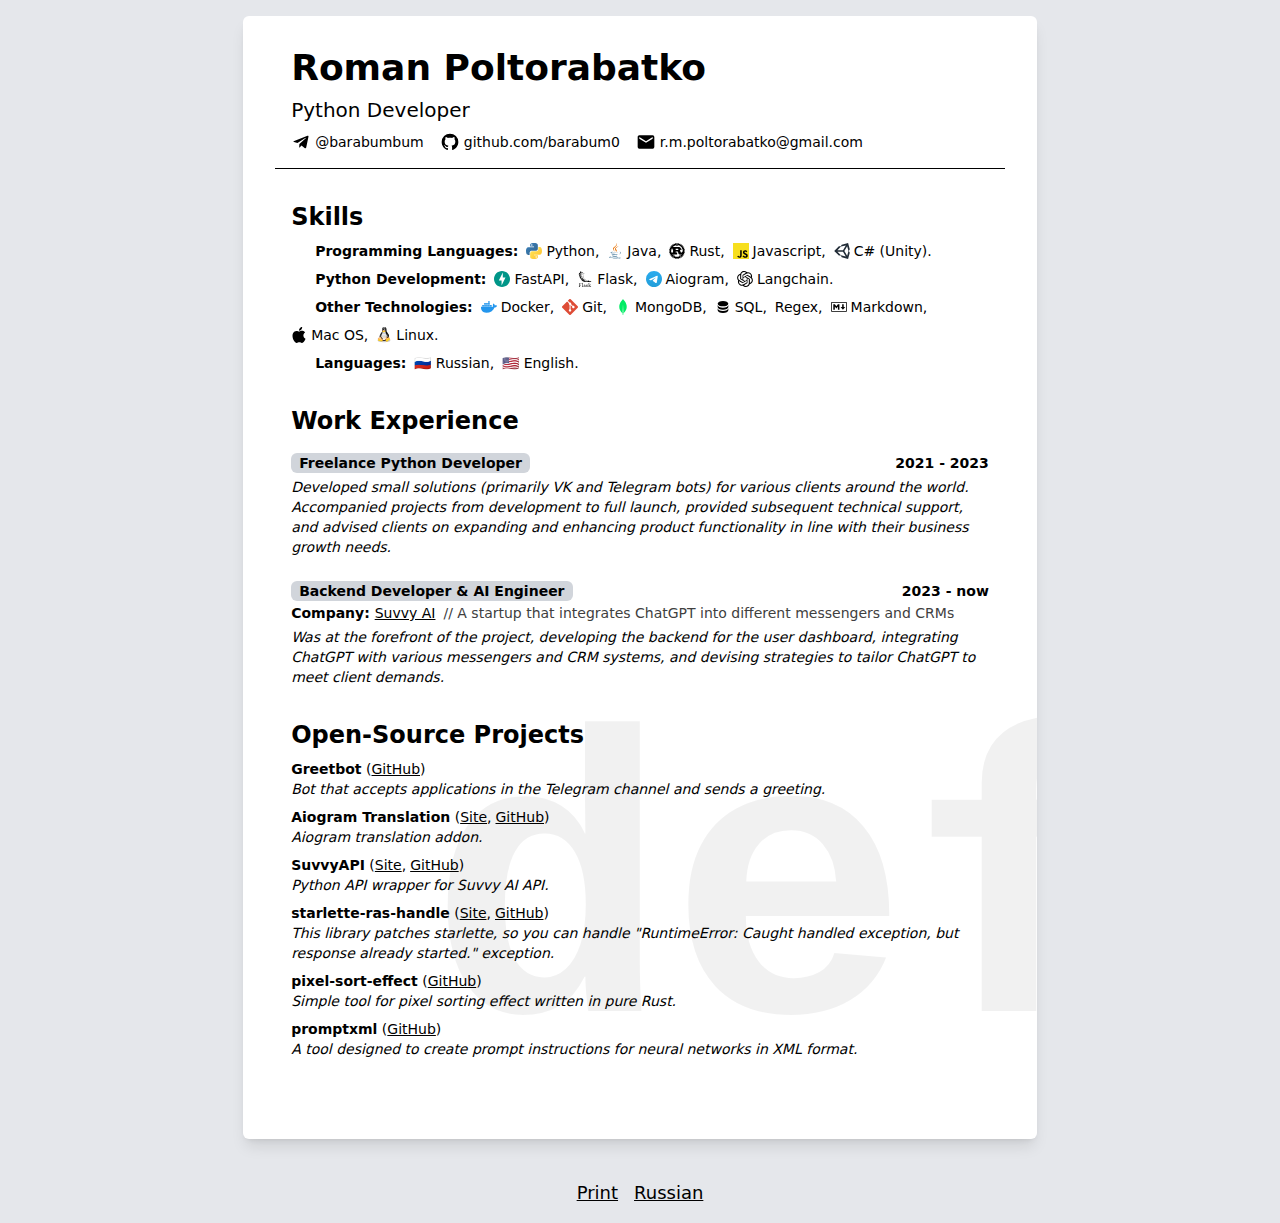
<file: index.html>
<!DOCTYPE html><html lang="en"><head><meta charset="utf-8"><meta name="viewport" content="width=device-width"><meta name="generator" content="Astro v3.5.3"><title>Roman's Resume</title><link rel="stylesheet" href="/_astro/index.8e2e4962.css" /></head><body class="text-sm flex min-h-screen flex-col items-center justify-center gap-2 bg-gray-200 print:min-h-0"><main class="relative m-4 h-[297mm] w-[210mm] overflow-hidden rounded-md bg-white px-8 py-4 shadow-lg print:m-0 print:h-screen print:w-screen print:rounded-none print:shadow-none"><section class="mb-4 flex items-stretch justify-between border-b border-black p-4"><div class="flex flex-col gap-2"><div class="flex flex-1 flex-col justify-center gap-2"><h1 class="text-4xl font-bold">Roman Poltorabatko</h1><h2 class="text-xl">Python Developer</h2></div><div class="flex gap-4"><a href="https://t.me/barabumbum" class="flex items-center gap-1" target="_blank" rel="noopener noreferrer"><svg viewBox="0 0 24 24" class="h-5 w-5" astro-icon="mdi:telegram"><path fill="currentColor" d="m9.78 18.65.28-4.23 7.68-6.92c.34-.31-.07-.46-.52-.19L7.74 13.3 3.64 12c-.88-.25-.89-.86.2-1.3l15.97-6.16c.73-.33 1.43.18 1.15 1.3l-2.72 12.81c-.19.91-.74 1.13-1.5.71L12.6 16.3l-1.99 1.93c-.23.23-.42.42-.83.42z"/></svg> @barabumbum
</a><a href="https://github.com/barabum0" class="flex items-center gap-1" target="_blank" rel="noopener noreferrer"><svg viewBox="0 0 24 24" class="h-5 w-5" astro-icon="mdi:github"><path fill="currentColor" d="M12 2A10 10 0 0 0 2 12c0 4.42 2.87 8.17 6.84 9.5.5.08.66-.23.66-.5v-1.69c-2.77.6-3.36-1.34-3.36-1.34-.46-1.16-1.11-1.47-1.11-1.47-.91-.62.07-.6.07-.6 1 .07 1.53 1.03 1.53 1.03.87 1.52 2.34 1.07 2.91.83.09-.65.35-1.09.63-1.34-2.22-.25-4.55-1.11-4.55-4.92 0-1.11.38-2 1.03-2.71-.1-.25-.45-1.29.1-2.64 0 0 .84-.27 2.75 1.02.79-.22 1.65-.33 2.5-.33s1.71.11 2.5.33c1.91-1.29 2.75-1.02 2.75-1.02.55 1.35.2 2.39.1 2.64.65.71 1.03 1.6 1.03 2.71 0 3.82-2.34 4.66-4.57 4.91.36.31.69.92.69 1.85V21c0 .27.16.59.67.5C19.14 20.16 22 16.42 22 12A10 10 0 0 0 12 2"/></svg> github.com/barabum0
</a><a href="mailto:r.m.poltorabatko@gmail.com" class="flex items-center gap-1"><svg viewBox="0 0 24 24" class="h-5 w-5" astro-icon="mdi:email"><path fill="currentColor" d="m20 8-8 5-8-5V6l8 5 8-5m0-2H4c-1.11 0-2 .89-2 2v12a2 2 0 0 0 2 2h16a2 2 0 0 0 2-2V6a2 2 0 0 0-2-2"/></svg> r.m.poltorabatko@gmail.com
</a></div></div></section><section class="space-y-2 p-4"><h2 class="text-2xl font-bold">Skills</h2><p class="flex flex-wrap gap-2 indent-6"><span class="font-bold">Programming Languages:</span><span class="flex items-center gap-1 indent-0"><svg viewBox="0 0 256 255" class="h-4 w-4" astro-icon="logos:python"><defs><linearGradient id="astroicon:logos:python__a" x1="12.959%" x2="79.639%" y1="12.039%" y2="78.201%"><stop offset="0%" stop-color="#387EB8"/><stop offset="100%" stop-color="#366994"/></linearGradient><linearGradient id="astroicon:logos:python__b" x1="19.128%" x2="90.742%" y1="20.579%" y2="88.429%"><stop offset="0%" stop-color="#FFE052"/><stop offset="100%" stop-color="#FFC331"/></linearGradient></defs><path fill="url(#astroicon:logos:python__a)" d="M126.916.072c-64.832 0-60.784 28.115-60.784 28.115l.072 29.128h61.868v8.745H41.631S.145 61.355.145 126.77c0 65.417 36.21 63.097 36.21 63.097h21.61v-30.356s-1.165-36.21 35.632-36.21h61.362s34.475.557 34.475-33.319V33.97S194.67.072 126.916.072M92.802 19.66a11.12 11.12 0 0 1 11.13 11.13 11.12 11.12 0 0 1-11.13 11.13 11.12 11.12 0 0 1-11.13-11.13 11.12 11.12 0 0 1 11.13-11.13"/><path fill="url(#astroicon:logos:python__b)" d="M128.757 254.126c64.832 0 60.784-28.115 60.784-28.115l-.072-29.127H127.6v-8.745h86.441s41.486 4.705 41.486-60.712c0-65.416-36.21-63.096-36.21-63.096h-21.61v30.355s1.165 36.21-35.632 36.21h-61.362s-34.475-.557-34.475 33.32v56.013s-5.235 33.897 62.518 33.897m34.114-19.586a11.12 11.12 0 0 1-11.13-11.13 11.12 11.12 0 0 1 11.13-11.131 11.12 11.12 0 0 1 11.13 11.13 11.12 11.12 0 0 1-11.13 11.13"/></svg>Python,</span><span class="flex items-center gap-1 indent-0"><svg viewBox="0 0 256 346" class="h-4 w-4" astro-icon="logos:java"><path fill="#5382A1" d="M82.554 267.473s-13.198 7.675 9.393 10.272c27.369 3.122 41.356 2.675 71.517-3.034 0 0 7.93 4.972 19.003 9.279-67.611 28.977-153.019-1.679-99.913-16.517m-8.262-37.814s-14.803 10.958 7.805 13.296c29.236 3.016 52.324 3.263 92.276-4.43 0 0 5.526 5.602 14.215 8.666-81.747 23.904-172.798 1.885-114.296-17.532"/><path fill="#E76F00" d="M143.942 165.515c16.66 19.18-4.377 36.44-4.377 36.44s42.301-21.837 22.874-49.183c-18.144-25.5-32.059-38.172 43.268-81.858 0 0-118.238 29.53-61.765 94.6"/><path fill="#5382A1" d="M233.364 295.442s9.767 8.047-10.757 14.273c-39.026 11.823-162.432 15.393-196.714.471-12.323-5.36 10.787-12.8 18.056-14.362 7.581-1.644 11.914-1.337 11.914-1.337-13.705-9.655-88.583 18.957-38.034 27.15 137.853 22.356 251.292-10.066 215.535-26.195M88.9 190.48s-62.771 14.91-22.228 20.323c17.118 2.292 51.243 1.774 83.03-.89 25.978-2.19 52.063-6.85 52.063-6.85s-9.16 3.923-15.787 8.448c-63.744 16.765-186.886 8.966-151.435-8.183 29.981-14.492 54.358-12.848 54.358-12.848m112.605 62.942c64.8-33.672 34.839-66.03 13.927-61.67-5.126 1.066-7.411 1.99-7.411 1.99s1.903-2.98 5.537-4.27c41.37-14.545 73.187 42.897-13.355 65.647 0 .001 1.003-.895 1.302-1.697"/><path fill="#E76F00" d="M162.439.371s35.887 35.9-34.037 91.101c-56.071 44.282-12.786 69.53-.023 98.377-32.73-29.53-56.75-55.526-40.635-79.72C111.395 74.612 176.918 57.393 162.439.37"/><path fill="#5382A1" d="M95.268 344.665c62.199 3.982 157.712-2.209 159.974-31.64 0 0-4.348 11.158-51.404 20.018-53.088 9.99-118.564 8.824-157.399 2.421.001 0 7.95 6.58 48.83 9.201"/></svg>Java,</span><span class="flex items-center gap-1 indent-0"><svg viewBox="0 0 256 256" class="h-4 w-4" astro-icon="logos:rust"><path d="m254.251 124.862-10.747-6.653a146 146 0 0 0-.306-3.13l9.236-8.615a3.69 3.69 0 0 0 1.105-3.427 3.69 3.69 0 0 0-2.33-2.744l-11.807-4.415a137 137 0 0 0-.925-3.048l7.365-10.229a3.698 3.698 0 0 0-2.407-5.814l-12.45-2.025c-.484-.944-.988-1.874-1.496-2.796l5.231-11.483a3.68 3.68 0 0 0-.288-3.59 3.68 3.68 0 0 0-3.204-1.642l-12.636.44a100 100 0 0 0-1.996-2.421l2.904-12.308a3.7 3.7 0 0 0-.986-3.466 3.7 3.7 0 0 0-3.464-.986l-12.305 2.901a106 106 0 0 0-2.426-1.996l.442-12.635a3.68 3.68 0 0 0-1.64-3.205 3.69 3.69 0 0 0-3.59-.29l-11.48 5.234a133 133 0 0 0-2.796-1.5l-2.03-12.452a3.7 3.7 0 0 0-5.812-2.407l-10.236 7.365q-1.51-.481-3.042-.922L155.72 4.794a3.69 3.69 0 0 0-2.745-2.336 3.71 3.71 0 0 0-3.424 1.106l-8.615 9.243a111 111 0 0 0-3.13-.306l-6.653-10.75a3.698 3.698 0 0 0-6.289 0l-6.653 10.75a110 110 0 0 0-3.133.306l-8.617-9.243a3.695 3.695 0 0 0-6.169 1.23l-4.414 11.809c-1.023.293-2.035.604-3.045.922L82.599 10.16a3.69 3.69 0 0 0-3.579-.415 3.7 3.7 0 0 0-2.235 2.822l-2.03 12.452c-.94.487-1.869.988-2.796 1.5l-11.481-5.235a3.69 3.69 0 0 0-3.588.291 3.68 3.68 0 0 0-1.642 3.205l.44 12.635a118 118 0 0 0-2.426 1.996l-12.305-2.9a3.71 3.71 0 0 0-3.466.985 3.7 3.7 0 0 0-.986 3.466l2.899 12.308q-1.01 1.196-1.991 2.421l-12.636-.44a3.72 3.72 0 0 0-3.204 1.641 3.7 3.7 0 0 0-.291 3.59l5.234 11.484c-.509.922-1.012 1.852-1.5 2.796l-12.449 2.025a3.7 3.7 0 0 0-2.407 5.814l7.365 10.23q-.482 1.514-.925 3.047l-11.808 4.415a3.702 3.702 0 0 0-1.225 6.171l9.237 8.614c-.115 1.04-.217 2.087-.305 3.131L1.75 124.862A3.7 3.7 0 0 0 0 128.007c0 1.284.663 2.473 1.751 3.143l10.748 6.653q.132 1.572.305 3.131l-9.238 8.617a3.697 3.697 0 0 0 1.226 6.169l11.808 4.415c.294 1.022.605 2.037.925 3.047l-7.365 10.231a3.696 3.696 0 0 0 2.41 5.812l12.447 2.025c.487.944.986 1.874 1.5 2.8l-5.235 11.48a3.69 3.69 0 0 0 .291 3.59 3.68 3.68 0 0 0 3.204 1.641l12.63-.442c.659.821 1.322 1.626 1.997 2.426l-2.899 12.31a3.68 3.68 0 0 0 .986 3.459 3.68 3.68 0 0 0 3.466.983l12.305-2.898c.8.68 1.61 1.34 2.427 1.99l-.44 12.639a3.694 3.694 0 0 0 5.229 3.492l11.481-5.231a106 106 0 0 0 2.796 1.499l2.03 12.445a3.69 3.69 0 0 0 2.235 2.825 3.7 3.7 0 0 0 3.579-.413l10.229-7.37c1.01.32 2.025.633 3.047.927l4.415 11.804a3.69 3.69 0 0 0 2.744 2.331 3.68 3.68 0 0 0 3.425-1.106l8.617-9.238c1.04.12 2.086.22 3.133.313l6.653 10.748a3.7 3.7 0 0 0 3.143 1.75 3.7 3.7 0 0 0 3.145-1.75l6.653-10.748c1.047-.093 2.092-.193 3.131-.313l8.615 9.238a3.68 3.68 0 0 0 3.424 1.106 3.69 3.69 0 0 0 2.744-2.331l4.415-11.804c1.022-.294 2.038-.607 3.048-.927l10.231 7.37a3.7 3.7 0 0 0 5.812-2.412l2.03-12.445c.939-.487 1.868-.993 2.795-1.5l11.481 5.232a3.692 3.692 0 0 0 5.23-3.492l-.44-12.638a99 99 0 0 0 2.423-1.991l12.306 2.898c1.25.294 2.56-.07 3.463-.983a3.68 3.68 0 0 0 .986-3.459l-2.898-12.31c.675-.8 1.34-1.605 1.99-2.426l12.636.442a3.68 3.68 0 0 0 3.204-1.64 3.69 3.69 0 0 0 .289-3.592l-5.232-11.478c.511-.927 1.013-1.857 1.497-2.8l12.45-2.026a3.68 3.68 0 0 0 2.822-2.236 3.7 3.7 0 0 0-.415-3.576l-7.365-10.23q.479-1.516.925-3.048l11.806-4.415a3.68 3.68 0 0 0 2.331-2.745 3.68 3.68 0 0 0-1.106-3.424l-9.235-8.617c.112-1.04.215-2.086.305-3.13l10.748-6.654a3.69 3.69 0 0 0 1.751-3.143c0-1.281-.66-2.472-1.749-3.145m-71.932 89.156c-4.104-.885-6.714-4.93-5.833-9.047.878-4.112 4.92-6.729 9.023-5.844 4.104.879 6.718 4.931 5.838 9.04-.88 4.11-4.926 6.73-9.028 5.851m-3.652-24.699a6.93 6.93 0 0 0-8.23 5.332l-3.816 17.807c-11.775 5.344-24.85 8.313-38.621 8.313-14.086 0-27.446-3.116-39.43-8.688l-3.814-17.806c-.802-3.747-4.486-6.134-8.228-5.33l-15.72 3.376a93 93 0 0 1-8.128-9.58h76.49c.865 0 1.442-.157 1.442-.945v-27.057c0-.787-.577-.944-1.443-.944H106.8v-17.15h24.195c2.208 0 11.809.63 14.878 12.902.962 3.774 3.072 16.05 4.516 19.98 1.438 4.408 7.293 13.213 13.533 13.213h38.115c.433 0 .895-.049 1.382-.137a94 94 0 0 1-8.669 10.17zm-105.79 24.327c-4.105.886-8.146-1.731-9.029-5.843-.878-4.119 1.732-8.162 5.836-9.047a7.607 7.607 0 0 1 9.028 5.85c.878 4.11-1.734 8.16-5.836 9.04M43.86 95.986c1.703 3.842-.03 8.345-3.867 10.045-3.837 1.705-8.328-.03-10.03-3.875a7.615 7.615 0 0 1 3.867-10.045 7.6 7.6 0 0 1 10.03 3.874m-8.918 21.14 16.376-7.277a6.94 6.94 0 0 0 3.524-9.158l-3.372-7.626h13.264v59.788H37.973a93.7 93.7 0 0 1-3.566-25.672c0-3.398.183-6.756.535-10.056m71.862-5.807V93.696h31.586c1.632 0 11.52 1.886 11.52 9.28 0 6.139-7.584 8.34-13.821 8.34zm114.792 15.862q0 3.506-.257 6.948h-9.603c-.961 0-1.348.632-1.348 1.573v4.41c0 10.38-5.853 12.638-10.982 13.213-4.884.55-10.3-2.045-10.967-5.034-2.882-16.206-7.683-19.667-15.265-25.648 9.41-5.975 19.2-14.79 19.2-26.59 0-12.74-8.734-20.765-14.688-24.7-8.352-5.506-17.6-6.61-20.095-6.61H58.279c13.467-15.03 31.719-25.677 52.362-29.551l11.706 12.28a6.923 6.923 0 0 0 9.799.226l13.098-12.528c27.445 5.11 50.682 22.194 64.073 45.633l-8.967 20.253c-1.548 3.505.032 7.604 3.527 9.157l17.264 7.668c.298 3.065.455 6.161.455 9.3M122.352 24.745c3.033-2.905 7.844-2.79 10.748.247 2.898 3.046 2.788 7.862-.252 10.765-3.033 2.906-7.844 2.793-10.748-.25a7.62 7.62 0 0 1 .252-10.762m88.983 71.61a7.594 7.594 0 0 1 10.028-3.872c3.838 1.702 5.57 6.203 3.867 10.045a7.595 7.595 0 0 1-10.03 3.875c-3.833-1.703-5.565-6.2-3.865-10.048"/></svg>Rust,</span><span class="flex items-center gap-1 indent-0"><svg viewBox="0 0 256 256" class="h-4 w-4" astro-icon="logos:javascript"><path fill="#F7DF1E" d="M0 0h256v256H0z"/><path d="m67.312 213.932 19.59-11.856c3.78 6.701 7.218 12.371 15.465 12.371 7.905 0 12.89-3.092 12.89-15.12v-81.798h24.057v82.138c0 24.917-14.606 36.259-35.916 36.259-19.245 0-30.416-9.967-36.087-21.996m85.07-2.576 19.588-11.341c5.157 8.421 11.859 14.607 23.715 14.607 9.969 0 16.325-4.984 16.325-11.858 0-8.248-6.53-11.17-17.528-15.98l-6.013-2.58c-17.357-7.387-28.87-16.667-28.87-36.257 0-18.044 13.747-31.792 35.228-31.792 15.294 0 26.292 5.328 34.196 19.247l-18.732 12.03c-4.125-7.389-8.591-10.31-15.465-10.31-7.046 0-11.514 4.468-11.514 10.31 0 7.217 4.468 10.14 14.778 14.608l6.014 2.577c20.45 8.765 31.963 17.7 31.963 37.804 0 21.654-17.012 33.51-39.867 33.51-22.339 0-36.774-10.654-43.819-24.574"/></svg>Javascript,</span><span class="flex items-center gap-1 indent-0"><svg viewBox="0 0 256 263" class="h-4 w-4" astro-icon="logos:unity"><path fill="#222C37" d="m166.872 131.237 45.91-79.275 22.184 79.275-22.185 79.256zm-22.376 12.874 45.916 79.262-79.966-20.486-57.77-58.776zm45.906-105.033-45.906 79.275h-91.82l57.77-58.78zm65.539 65.18L227.933.06l-104.54 27.925-15.475 27.207-31.401-.225L0 131.244l76.517 76.259h.003l31.388-.232 15.497 27.207 104.528 27.92L255.94 158.22l-15.906-26.982z"/></svg>C# (Unity).</span></p><p class="flex flex-wrap gap-2 indent-6"><span class="font-bold">Python Development:</span><span class="flex items-center gap-1 indent-0"><svg viewBox="0 0 256 256" class="h-4 w-4" astro-icon="logos:fastapi-icon"><path fill="#009688" d="M128 0C57.33 0 0 57.33 0 128s57.33 128 128 128 128-57.33 128-128S198.67 0 128 0m-6.67 230.605v-80.288H76.699l64.128-124.922v80.288h42.966z"/></svg>FastAPI,</span><span class="flex items-center gap-1 indent-0"><svg viewBox="0 0 256 329" class="h-4 w-4" astro-icon="logos:flask"><path d="M76.501 203.351c-9.75-7.67-20.153-15.02-27.26-25.377-14.961-18.264-26.477-39.405-34.35-61.625-4.76-14.45-6.39-29.941-12.53-43.83-6.414-10.091 1.105-21.114 12.157-24.32 4.917-.948 13.568-5.59 3.125-2.268-9.364 6.866-10.266-6.24-.666-7.07 6.552-.869 8.964-6.23 6.721-11.056-7.036-4.59 17.055-9.626 4.932-16.473-12.62-13.62 17.66-16.242 10.188-.771-1.786 11.895 21.166-2.185 15.836 11.554 5.415 6.599 20.272 1.505 19.899 10.757 7.886.542 10.593 7.173 17.988 7.683 7.677 3.466 21.58 6.192 24.188 14.837-7.61 6.023-25.227-12.443-26.078 4.232 2.302 24.638 1.715 50.017 10.726 73.478 4.262 14.204 14.6 25.385 23.931 36.45 8.933 10.834 21.03 18.466 33.363 24.887 10.815 5.1 22.475 8.48 34.265 10.606 4.78-3.656 13.221-17.25 20.675-11.522.36 6.449-14.796 13.471-.711 12.758 8.278-2.498 14.013 6.394 20.826-1.629 6.278 7.436 26.09-4.747 21.625 10.45-6.042 3.898-14.85 1.543-20.898 6.906-9.972-4.983-17.912 4.453-28.956 3.263-12.26 2.196-24.738 3.08-37.167 3.098-20.396-1.609-41.222-2.288-60.624-9.39-10.933-3.176-21.598-9.402-31.205-15.628m17.224 7.468c10.672 4.61 21.109 9.475 32.807 10.946 18.558 2.577 37.723 6.552 56.346 2.93-8.428-3.805-17.145 1.478-25.541-2.72-10.07 2.164-20.878-.556-31.12-1.897-11.64-5.184-24.206-8.748-35.107-15.485-13.628-4.975 7.043 6.383 10.724 7.306 8.514 4.83-9.365-2.48-11.89-4.487-7.132-4.002-8.04-3.165-.704.896 1.477.864 2.936 1.773 4.485 2.511m-20.31-14.353c10.345 3.832-.046-7.272-4.78-6.63-2.1-3.643-8.023-5.945-3.845-7.9-7.513 2.61-7.873-9.92-11.403-8.127-7.952-2.511-3.094-11.405-12.569-16.87-.864-5.756-9.41-10.745-12.13-19.423-1.203-4.446-9.658-17.203-4.466-5.33 4.42 11.43 12.195 21.227 18.669 31.003 5.022 9.31 10.96 19.048 20.108 24.855 3.087 2.962 6.061 7.493 10.415 8.422m-29.791-32.715c.358-1.563 1.89 3.38 0 0m42.183 37.305c2.288-1.026-3.296-1.294 0 0m5.61 2.048c-.581-2.826-2.563 1.582 0 0m7.03 2.93c3.341-3.187-5.16-2.01 0 0m12.045 6.713c2.033-3.001-6.507-1.13 0 0m-23.128-16.123c5.19-3.362-6.716-.047 0 0m5.27 2.628c-.151-1.773-1.877.797 0 0m26.345 16.445c4.237 2.675 24.738 5.859 11.902 1.098-2.153.452-23.803-6.127-11.902-1.098M77.156 183.12c-.412-1.777-6.58-1.968 0 0m12.26 7.155c3.197-2.23-6.624-1.72 0 0m10.318 6.323c4.584-1.726-7.427-1.733 0 0M72.16 177.686c4.97 3.811 20.05.49 7.611-2.275-5.656-3.015-18.407-5.08-9.715 1.818zm34.566 21.095c2.072-3.525-8.685-2.015 0 0m-10.503-8.345c12.15 3.434-10.22-7.69-3-1.268l1.603.726zm21.058 12.17c11.508.11-10.398-1.588 0 0m-49.547-31.578c-.452-2.144-2.838.178 0 0m69.013 42.498c.307-3.87-3.754 2.884 0 0m-49.37-30.472c-.7-2.04-3.596-.085 0 0m-18.552-13.372c6.606-.398-9.05-2.91 0 0m-21.978-14.204c-.823-3.17-7.186-5.694 0 0m57.695 36.614c-1.21-1.381-.57.3 0 0m35.905 22.037c-.11-2.113-1.955.796 0 0m-39.083-25.32c.648-2.72-5.636-.825 0 0m-26.752-16.956c4.918-.524-7.88-3.322 0 0m45.252 28.119c7.663-3.035-7.468-1.479 0 0m-23.535-15.975c8.827 1.136-10.508-6.01-1.942-.642zm30.68 18.864c8.247-4.923 5.527 11.542 13.989 1.393 8.343-6.094-7.207 7.533 3.073 1.086 7.441-4.977 18.426 2.36 25.365 4.747 4.988-.242 9.841 4.316 14.96 1.542 9.848-2.655-19.263-3.935-11.633-8.638-9.01 2.624-15.666-3.125-20.1-8.899-10.11-2.335-21.795-7.5-26.843-16.452-2.06-3.354 2.97.478-1.778-5.015-6.088-5.415-9.128-11.569-13.216-18.153-4.885-2.603-5.46-10.273-5.951-.254.04-6.324-5.898-10.581-7.35-8.815-.026-6.089 6.357-3.035 1.89-7.54-.96-6.311-4.126-12.888-5.075-20.016-1.476-3.433-.21-10.789-5.047-3.015-1.76 8.22-.582-10.096 2.158-4.06 3.596-6.16-1.296-5.435-1.492-4.584 2.342-5.198 1.485-12.575-.614-9.763 1.249-5.513 1.975-20.284-1.863-17.662 2.327-5.767 4.414-26.38-5.697-18.518-4.093.058-11.187 1.485-14.535 3.152 10.508 5.794-1.06 2.092-5.343 1.17-.556 5.362-4.793 3.047-10.09 3.099 8.462 1.046-4.12 8.65-8.964 5.696-6.304 3.008 5.434 10.528.124 12.855.655 3.499-9.652-1.267-8.847 6.828-6.115-2.578-.837 9.599 2.223 5.48 10.404 2.818 7.324 9.233 7.585 15.333-1.694 3.55-8.37-8.35-1.485-7.8-5.434-8.823-6.008-3.192-10.521.908-1.046.295 11.509 5.832 3.63 8.566 6.931 1.073 7.134 7.141 8.547 10.98 4.165 4.34 3.307-4.795 8.298.425-3.16-4.65-16.715-13.1-5.8-10.39-.06-4.676-1.976-8.45 1.372-8.359 3.316-5.996-3.472 14.792 3.996 7.168 2.065-.902 2.583-6.003 6.297.484 5.394 5.31 1.949 9.153-5.663 4.289 1.36 4.623 10.181 6.27 8.52 13.497 1.758 6.356 4.218 4.014 6.362 3.648 1.68 6.173 2.637 1.635 2.715-1.308 7.696 1.65 5.891 6.2 8.303 9.378 5.303 2.392-7.591-16.224 1.512-5.598 9.578 8.651 3.596 12.26-5.002 10.875 5.44-.44 7.191 7.357 14 7.082 6.205 2.955 10.41 14.294-.288 9.572-3.708-3.348-16.846-7.474-6.114-1.111 9.9 4.59 17.773 7.33 27.326 13.092 6.834 4.878 9.788 10.467 12.378 11.574-5.747 2.745-17.314-2.191-8.723-3.701-5.362-.975-11.39-3.688-6.258 2.988 4.368 3.649 15.465 3.262 17.46 3.674-1.687 3.715-4.583 4.01.065 4.297-5.186 2.766 1.668 3.198 2.145 4.773m-10.606-29.955c-3.158-3.302-3.975-9.481-.562-4.108 1.753.707 5.605 10.105.562 4.108m34.547 21.945c1.968-.13.058 1.496 0 0m-39.528-30.04c-.126-4.99 1.136 3.85 0 0m-3.434-4.617c-3.975-7.67 5.002 2.171 0 0m-41.615-28.719c2.335-.623 1.151 3.987 0 0m33.121 17.949c1.432-5.382 1.681 4.513 0 0m-23.397-16.27c-1.647-2.968 3.447 2.787 0 0m20.075 6.435c-3.76-8.422 2.668-4.604.837 1.38zm-34.624-23.09c-1.68-2.765-4.46-10.874-3.564-13.351.804 4.034 8.573 17.354 3.805 5.519-5.263-9.92 6.298 3.216 7.488 5.695.556 2.459-3.25-.673-.674 5.1-4.701-6.572-2.773 3.63-7.055-2.963m-10.698-7.375c.438-6.428 2.446 4.407 0 0m4.813 1.66c2.295-4.85 3.89 6.762 0 0m-11.581-8.957c-3.983-3.964-6.867-7.612.189-2.46 2.714.105-6.041-8.297.655-2.668 7.035 1.283 3.471 11.543-.844 5.128m6.081-.157c2.316-2.295 1.23 2.256 0 0m3.747 1.196c-3.512-6.572 4.257 2.76 0 0m-7.441-7.107c-11.58-10.314 14.549 5.387 1.89 1.908zm33.185 19.276c-5.015-3.002-1.334-21.153.38-8.742 4.872-1.577-.27 6.415 3.36 6.336-.568 5.04-2.196 6.854-3.74 2.406m12.274 7.258c.49-5.472 1.033 3.742 0 0m-2.131-2.112c.549-2.334.052 2.753 0 0m-41.06-27.81c-7.44-10.267 21.625 10.383 4.768 2.603-1.76-.464-3.884-.628-4.768-2.603m23.639 12.53c-.705-8.645 1.57 1.43 0 0m17.943 11.513c1.386-4.923.106 3.258 0 0m-40.437-27.96c4.421-.948 18.322 7.762 5.558 2.485-1.418-1.57-4.446-.857-5.558-2.486m37.971 18.924c.473-8.84 2.644-5.277.02 1.269zM53.171 85.375c1.804-2.643-4.788-11.947.947-3.336 2.48 1.968 7.173 3.296 3.028 4.126 6.519 5.749-1.588 1.557-3.975-.79m32.805 19.244c1.244-10.07 1.1 5.898 0 0M49.404 76.076c1.38-.59.732 1.836 0 0m8.56 5.094c2.202-4.624 4.06 5.152 0 0m24.135 13.424c-.02-1.772.457 2.583 0 0m-1.4-3.092c-3.348-8.266 3.12 4.374 0 0m-2.054-5.422c-.56-3.414 1.91 4.29 0 0m3.348-5.44c-2.301-4.049 2.905-17.852 3.487-9.292-2.427 6.67-.7 10.398.986 1.452 3.127-7.036-.673 13.896-4.473 7.84m3.44-20.526c1.002-1.23.223 1.483 0 0m-5.746 113.21c-1.361-1.19.175.753 0 0m11.835 5.984c6.584 1.694 6.552-1.021.6-1.832-3.197-2.974-13.3-6.133-4.256-.366.596 1.518 2.486 1.478 3.656 2.198m-23.37-15.525c3.622 2.709 13.659 7.664 5.165 1.035 2.864-3.33-5.48-5.101-2.713-7.33-7.043-4.311-5.56-3.925-.621-3.787-8.462-3.787 1.222-3.499.765-5.44-3.263-.642-16.211-5.756-8.593.418-7.742-3.944-1.845 1.471-4.185.902-7.92-2.158 7.05 6.03-1.256 3.996 4.539 3.596 12.222 9.22 1.916 3.805-1.353 1.955 7.377 4.918 9.521 6.401m12.377 7.115c15.047 4.846-7.383-5.931 0 0m63.364 38.384c.196-2.988-2.054 2.55 0 0m6.513 2.74c3.472-3.36.144 5.362 5.754-.823.058-4.428-.17-7.042-6.447-1.662-1.734.962-2.504 5.035.693 2.486M47.024 147.098c-1.067-4.192-7.475-4.174 0 0m6.95 4.556c-2.583-4.282-9.214-3.877 0 0m39.568 23.861c3.866 3.434 17.741 2.518 4.69.426-1.93-2.858-12.268-2.171-4.69-.426m54.385 33.593c5.944-4.99-5.76 2.223 0 0m12.366 8.493c.038-1.602-2.563.7 0 0m.02-2.243c6.584-6.97-6.376.412 0 0M29.917 132.776c-5.61-8.004-3.485-11.601-8.899-18.14-1.028-5.002-9.285-16.341-4.27-4.329 4.59 7.03 5.95 17.91 13.17 22.469m128.329 80.365c12.118-7.828-4.969-3.407 0 0m9.247 3.622c6.068-5.206-3.839-1.086 0 0m-122.53-78.515c1.734-2.583-4.485-.333 0 0m120.6 76.043c5.872-3.785-1.353-3.204-1.065.346zm-79.698-50.233c-.202-2.563-3.105.216 0 0m4.924 2.832c-1.569-3.165-2.406.497 0 0m84.197 49.959c7.526-5.429-4.557-1.041-1.576 1.033zm-2.883-1.393c6.133-5.134-6.468 2.275 0 0m14.724 9.801c4.115-2.753-5.001-.889 0 0m-138.09-88.872c5.512 1.235 22.042 13.581 12.293.857-4.995-1.478-2-13.687-7.094-11.529 3.42 5.715 2.81 8.14-4.37 4.545-9.016-4.408-5.067 2.178-3.3 3.996-2.408.549 3.177 2.086 2.47 2.13m-25.13-19.845c.987-4.088-9.096-22.469-4.76-9.214 1.562 2.779 1.4 8.042 4.76 9.214m46.126 28.437c-2.844-2.373-.137-.34 0 0m6.99 1.63c0-4.33-7.728-1.76 0 0m60.618 38.207c-1.157-2.957-4.57-.066 0 0m2.91 2.124c-.433-1.654-1.682.321 0 0m24.024 15.138c2.309-1.706-2.884-.221 0 0M36.156 119.744c6.61-2.558-7.083-1.825 0 0m95.848 60.38c-.077-4.276-4.217 1.067 0 0m-98.458-66.469c4.244-1.43-3.93-.94 0 0m12.32 5.97c-.073-1.405-1.301.537 0 0m150.3 92.168c5.46-1.105 17.904 2.78 19.911-1.444-6.63-.164-22.932-4.683-23.704 1.071l1.452.23zm-146.384-91.18c.1-4.336-3.38-.163 0 0M17.39 98.138c-1.471-8.26-5.598-1.25 0 0m7.722 1.942c.099-2.655-7.07-2.387 0 0m4.414 2.171c-1.275-1.034-.994 1.3 0 0M57.31 120.07c1.309-1.204-3.099-.889 0 0M26.59 97.36c-.751-6.238-8.952-.935 0 0M10.745 87.08c-.223-2.877-1.544 1.085 0 0m2.36-1.777c-.385-3.415-2.027.43 0 0M26.12 93.07c5.506-2.158-10.026-4.473-1.125-.405zm174.226 107.62c3.524-3.23-4.473-1 0 0m21.049 10.907c1.413-4.171-3.558.55 0 0M27.45 86.25c.583-4.04-4.367.804 0 0M8.927 73.84c-.994-5.702-.857-15.714 8.658-12.333-12.7 2.524 8.795 15.79 6.081 5.315 5.342.263 10.45-3.157 7.644 2.027 10.528-1.157 17.82-10.285 27.987-9.003 7.918-1.052 16.576-1.844 25.11-5.035 7.016-.504 13.77-8.057 9.927-12.536-9.567-.81-19.586.386-30.159 2.492-11.717 2.432-22.362 7.061-34.186 9.05-11.529 1.55 2.315 4.263-.988 4.871-6.01 2.086 7.174 3.492-.778 5.695-4.91-.934-10.024-2.621-7.925-7.8C9.26 58.021-.444 62.598 8.28 73.832zm26.608-13.55c2.583-9.533 13.862 7.848 4.237 1.269-1.145-.864-3.042-1.564-4.237-1.269m.502-4.624c3.735-2.778 1.982 1.564 0 0m4.741.08c.342-4.388 10.863 2.321 1.734 1.576zm6.487-2.609c2.374-2.774.688 2.458 0 0m1.662-1.111c3.949-4.741 22.343-3.029 8.879-.466-3.61-2.72-6.375 1.602-8.879.466m24.01-3.702c-.594-12.955 11.934 4.597 0 0m6.815-.04c2.49-6.525 9.67-2.621 1.157-1.314.182.7-.255 3.375-1.157 1.314M24.765 82.902c7.44-4.558-7.9-3.955 0 0m5.505 1.524c2.61-2.772-5.676-1.125 0 0M14.054 72.924c4.25-3.27-5.035-1.242 0 0m219.764 137.483c.124-3.793-3.25 1.706 0 0m-22.331-15.243c.634-4.36-2.87.38 0 0m28.471 16.715c5.945.02 18.014-1.852 5.08-1.845-2.033.315-11.828.25-5.08 1.845M35.11 81.75c4.813-.327 7.526-5.304-.936-5.022-13.11-1.353 11.567 4.493-1.68 2.819-1.778 1.177 2.51 2.53 2.616 2.203m4.237 2.146c-.504-3.087-1.492 1.64 0 0m5.028-13.406c2.086-2.59-2.89-.693 0 0M28.367 43.74c8.593-2.916 20.337-6.199 24.392 1.44-4.127-4.963-1.667-9.855 2.23-2.59 5.512 7.344 8.27-3.341 4.687-5.807 4.088 5.074 8.73 7.475 2.733.322 6.52-7.841-13.045 1.026-17.491.934-2.138.96-22.089 5.087-16.55 5.701m5.035-9.637c4.899-3.694 16.943 2.203 9.214-3.676-.758-.666-16.922 4.46-9.214 3.676m17.859.738c5.728.144-2.471-7.703 4.355-4.146-1.118-3.661-7.951-4.348-11.292-5.812-1.89 3.348 3.843 10.004 6.937 9.958M36.534 18.63c1.982-2.687-3.478 1.367 0 0m7.3 1.745c9.238-1.222-2.356-3.975-1.866-.097zM30.204 9.717c-6.507-8.494 12.235 1.426 5.623-7.468-5.564-4.426-10.906 4.99-5.623 7.468m83.47 44.957c2.984-5.285-12.312-7.128-2.007-1.872.948.315.734 2.237 2.007 1.872M53.108 251.495q-.991 3.91-1.222 13.117 0 1.81-1.632 1.81-1.633-.001-2.276-1.576c-1.166-2.838-2.27-4.817-3.324-5.947q-1.863-1.981-4.955-2.39-3.322-.525-16.555-.525-3.032 0-3.963.644-.583.406-.583 1.749v26.409q0 1.34 1.688 1.283c3.461-.04 8.474-.276 15.04-.7q1.926-.236 2.596-1.256.675-1.018 1.312-5.275.407-2.333 2.74-1.806c1.32.272 1.888.875 1.693 1.806q-1.636 7.931-1.053 20.64.062 1.514-1.923 1.632-1.635.175-2.04-1.75c-1.008-4.857-2.887-7.453-5.624-7.785-2.74-.328-7.203-.494-13.38-.494q-1.05-.001-1.049.757v26.235q0 2.917 2.154 3.964 1.694.875 7.287 1.575c1.907.194 2.74 1.032 2.51 2.506-.235 1.283-1.943 1.789-5.133 1.517q-13.817-1.11-22.793.119-2.508.345-2.506-2.041-.002-1.518 2.506-1.75 5.713-.644 5.712-10.027v-49.908q-.001-3.843-1.369-5.915-1.373-2.071-5.1-3.761-2.333-1.049-1.75-2.857.292-1.107.931-1.223.585-.177 3.089.234 3.676.582 17.316.583c10.729 0 19.996-.235 27.81-.7q3.906-.236 3.907.64 0 .235-.061.466m37.807 74.007q0 2.332-2.623 2.04-8.042-.76-19.936.231c-1.595.158-2.574.117-2.946-.113-.37-.235-.552-.875-.552-1.928q-.001-1.394 3.175-2.36c2.121-.639 3.177-2.554 3.177-5.74V264.87q0-4.724-1.368-6.94-1.372-2.216-4.81-3.437-1.81-.644-1.81-1.81 0-1.749 2.624-2.623 3.966-1.28 8.223-3.964 3.5-2.099 4.429-2.097 2.157-.002 2.159 2.971 0-.23-.236 5.83-.171 5.77-.113 11.37l.23 52.06q0 3.558 1.75 5.162 1.751 1.602 6.004 2.126 2.623.29 2.623 1.983m52.729-3.437q0 1.226-4.458 3.7-4.463 2.48-7.142 2.479-2.275.001-4.023-2.215-1.75-2.215-2.45-2.214-.523 0-5.54 2.388-5.01 2.393-10.084 2.393-4.78-.002-7.987-2.797-3.498-3.092-3.498-8.398 0-10.085 23.088-14.457c2.64-.506 3.984-1.575 4.02-3.207l.119-3.732q.351-9.56-8.454-9.559-2.507-.001-4.754 4.486c-1.493 2.996-3.643 4.607-6.441 4.842q-4.78.463-4.781-4.024c0-1.867 2.372-4.04 7.113-6.53q7.465-3.906 14.344-3.907 11.832.001 11.717 11.254l-.235 24.017q-.054 3.79 3.207 3.789.644 0 2.449-.291 1.81-.292 2.102-.292c1.125 0 1.688.761 1.688 2.275m-17.955-13.29c.04-.973-.187-1.617-.673-1.924-.486-.311-1.25-.373-2.3-.178q-14.052 2.508-14.052 9.154 0 6.704 7.287 6.704 2.918 0 6.004-1.105c2.413-.858 3.616-1.886 3.616-3.093zm61.299 6.583c0 4.12-1.588 7.397-4.753 9.825q-4.75 3.644-12.972 3.644-5.48 0-10.96-1.166-4.724-1.05-5.481-1.923c-.312-.547-.466-3.206-.466-7.988q0-3.091 1.4-3.206 1.399-.175 2.39 1.514 4.372 7.64 14.109 7.64 8.217-.001 8.218-5.717c0-1.668-.62-3.069-1.866-4.195-1.361-1.283-4-2.78-7.927-4.49q-8.514-3.787-11.369-6.647-3.09-3.03-3.09-8.162 0-6.297 4.839-9.793 4.489-3.382 12.008-3.381 4.723-.002 8.632.757 4.197.757 4.372 1.866.464 3.262 1.924 9.446c.117.502-.43.911-1.632 1.222q-1.925.407-2.567-.64-4.603-7.523-11.66-7.522-7.987 0-7.987 5.13 0 2.858 2.157 4.546 1.925 1.459 9.037 4.551 7.462 3.206 10.146 5.77c2.332 2.214 3.498 5.19 3.498 8.919m68.587 10.203q-.001 2.04-2.741 2.157c-2.721.04-6.28.234-10.668.583q-3.267.644-4.664-.814-9.214-9.91-15.628-20.757-.522-.93-1.34-.931-.99 0-3.437 1.75c-1.83 1.008-2.741 2.448-2.741 4.31 0 1.324.036 3.227.117 5.718q.115 3.727 1.863 4.894c.817.547 2.705.972 5.655 1.284q2.741.351 2.742 2.04 0 1.344-.438 1.66-.436.321-2.304.146-5.829-.522-19.703.583-3.499.29-3.79-.875-.117-.406-.118-1.166c0-1.202 1.187-2.118 3.56-2.736q3.205-.82 3.205-7.523v-50.955q.001-4.78-.935-6.644-1.283-2.392-5.364-3.733-1.921-.638-1.923-1.806.001-1.695 2.74-2.623a36.6 36.6 0 0 0 8.336-4.024q3.21-2.097 3.964-2.098c1.596 0 2.393 1.008 2.393 3.033 0-.275-.02 1.652-.061 5.77a935 935 0 0 0-.056 11.428l.117 36.494q0 1.516.814 1.514.875.002 2.684-1.514 4.84-3.79 11.891-9.911 1.401-1.457 1.4-2.332c0-1.048-1.574-1.79-4.72-2.214q-2.041-.236-1.928-2.276.178-2.04 2.041-1.749 4.203.584 12.243.644 5.599.056 11.138.057 1.804.058 1.806 2.158 0 1.98-2.855 2.158-4.494.17-8.453 2.04-5.54 2.503-11.838 8.802-.464.35-.466.874-.001.816 1.984 3.907 7.288 11.076 13.757 16.732 4.14 3.555 7.753 3.555 2.685 0 3.323.38.645.38.645 2.01"/></svg>Flask,</span><span class="flex items-center gap-1 indent-0"><svg viewBox="0 0 256 256" class="h-4 w-4" astro-icon="logos:telegram"><defs><linearGradient id="astroicon:logos:telegram__a" x1="50%" x2="50%" y1="0%" y2="100%"><stop offset="0%" stop-color="#2AABEE"/><stop offset="100%" stop-color="#229ED9"/></linearGradient></defs><path fill="url(#astroicon:logos:telegram__a)" d="M128 0C94.06 0 61.48 13.494 37.5 37.49A128.04 128.04 0 0 0 0 128c0 33.934 13.5 66.514 37.5 90.51C61.48 242.506 94.06 256 128 256s66.52-13.494 90.5-37.49c24-23.996 37.5-56.576 37.5-90.51s-13.5-66.514-37.5-90.51C194.52 13.494 161.94 0 128 0"/><path fill="#FFF" d="M57.94 126.648q55.98-24.384 74.64-32.152c35.56-14.786 42.94-17.354 47.76-17.441 1.06-.017 3.42.245 4.96 1.49 1.28 1.05 1.64 2.47 1.82 3.467.16.996.38 3.266.2 5.038-1.92 20.24-10.26 69.356-14.5 92.026-1.78 9.592-5.32 12.808-8.74 13.122-7.44.684-13.08-4.912-20.28-9.63-11.26-7.386-17.62-11.982-28.56-19.188-12.64-8.328-4.44-12.906 2.76-20.386 1.88-1.958 34.64-31.748 35.26-34.45.08-.338.16-1.598-.6-2.262-.74-.666-1.84-.438-2.64-.258-1.14.256-19.12 12.152-54 35.686-5.1 3.508-9.72 5.218-13.88 5.128-4.56-.098-13.36-2.584-19.9-4.708-8-2.606-14.38-3.984-13.82-8.41.28-2.304 3.46-4.662 9.52-7.072"/></svg>Aiogram,</span><span class="flex items-center gap-1 indent-0"><svg viewBox="0 0 256 260" class="h-4 w-4" astro-icon="logos:openai-icon"><path d="M239.184 106.203a64.72 64.72 0 0 0-5.576-53.103C219.452 28.459 191 15.784 163.213 21.74A65.586 65.586 0 0 0 52.096 45.22a64.72 64.72 0 0 0-43.23 31.36c-14.31 24.602-11.061 55.634 8.033 76.74a64.67 64.67 0 0 0 5.525 53.102c14.174 24.65 42.644 37.324 70.446 31.36a64.72 64.72 0 0 0 48.754 21.744c28.481.025 53.714-18.361 62.414-45.481a64.77 64.77 0 0 0 43.229-31.36c14.137-24.558 10.875-55.423-8.083-76.483m-97.56 136.338a48.4 48.4 0 0 1-31.105-11.255l1.535-.87 51.67-29.825a8.6 8.6 0 0 0 4.247-7.367v-72.85l21.845 12.636c.218.111.37.32.409.563v60.367c-.056 26.818-21.783 48.545-48.601 48.601M37.158 197.93a48.35 48.35 0 0 1-5.781-32.589l1.534.921 51.722 29.826a8.34 8.34 0 0 0 8.441 0l63.181-36.425v25.221a.87.87 0 0 1-.358.665l-52.335 30.184c-23.257 13.398-52.97 5.431-66.404-17.803M23.549 85.38a48.5 48.5 0 0 1 25.58-21.333v61.39a8.29 8.29 0 0 0 4.195 7.316l62.874 36.272-21.845 12.636a.82.82 0 0 1-.767 0L41.353 151.53c-23.211-13.454-31.171-43.144-17.804-66.405zm179.466 41.695-63.08-36.63L161.73 77.86a.82.82 0 0 1 .768 0l52.233 30.184a48.6 48.6 0 0 1-7.316 87.635v-61.391a8.54 8.54 0 0 0-4.4-7.213m21.742-32.69-1.535-.922-51.619-30.081a8.39 8.39 0 0 0-8.492 0L99.98 99.808V74.587a.72.72 0 0 1 .307-.665l52.233-30.133a48.652 48.652 0 0 1 72.236 50.391zM88.061 139.097l-21.845-12.585a.87.87 0 0 1-.41-.614V65.685a48.652 48.652 0 0 1 79.757-37.346l-1.535.87-51.67 29.825a8.6 8.6 0 0 0-4.246 7.367zm11.868-25.58L128.067 97.3l28.188 16.218v32.434l-28.086 16.218-28.188-16.218z"/></svg>Langchain.</span></p><p class="flex flex-wrap gap-2 indent-6"><span class="font-bold">Other Technologies:</span><span class="flex items-center gap-1 indent-0"><svg viewBox="0 0 256 185" class="h-4 w-4" astro-icon="logos:docker-icon"><path fill="#2396ED" d="M250.716 70.497c-5.765-4-18.976-5.5-29.304-3.5-1.2-10-6.725-18.749-16.333-26.499l-5.524-4-3.844 5.75c-4.803 7.5-7.205 18-6.485 28 .24 3.499 1.441 9.749 5.044 15.249-3.362 2-10.328 4.5-19.455 4.5H1.155l-.48 2c-1.682 9.999-1.682 41.248 18.014 65.247 14.892 18.249 36.99 27.499 66.053 27.499 62.93 0 109.528-30.25 131.386-84.997 8.647.25 27.142 0 36.51-18.75.24-.5.72-1.5 2.401-5.249l.961-2zM139.986 0h-26.42v24.999h26.42zm0 29.999h-26.42v24.999h26.42zm-31.225 0h-26.42v24.999h26.42zm-31.225 0H51.115v24.999h26.421zM46.311 59.998H19.89v24.999h26.42zm31.225 0H51.115v24.999h26.421zm31.225 0h-26.42v24.999h26.42zm31.226 0h-26.422v24.999h26.422zm31.225 0H144.79v24.999h26.422z"/></svg>Docker,</span><span class="flex items-center gap-1 indent-0"><svg viewBox="0 0 256 256" class="h-4 w-4" astro-icon="logos:git-icon"><path fill="#DE4C36" d="M251.172 116.594 139.4 4.828c-6.433-6.437-16.873-6.437-23.314 0l-23.21 23.21 29.443 29.443c6.842-2.312 14.688-.761 20.142 4.693 5.48 5.489 7.02 13.402 4.652 20.266l28.375 28.376c6.865-2.365 14.786-.835 20.269 4.657 7.663 7.66 7.663 20.075 0 27.74-7.665 7.666-20.08 7.666-27.749 0-5.764-5.77-7.188-14.235-4.27-21.336l-26.462-26.462-.003 69.637a19.8 19.8 0 0 1 5.188 3.71c7.663 7.66 7.663 20.076 0 27.747-7.665 7.662-20.086 7.662-27.74 0-7.663-7.671-7.663-20.086 0-27.746a19.7 19.7 0 0 1 6.421-4.281V94.196a19.4 19.4 0 0 1-6.421-4.281c-5.806-5.798-7.202-14.317-4.227-21.446L81.47 39.442 4.83 116.077c-6.44 6.443-6.44 16.884 0 23.322l111.774 111.768c6.435 6.438 16.873 6.438 23.316 0l111.251-111.249c6.438-6.44 6.438-16.887 0-23.324"/></svg>Git,</span><span class="flex items-center gap-1 indent-0"><svg viewBox="0 0 256 549" class="h-4 w-4" astro-icon="logos:mongodb-icon"><path fill="#01EC64" d="M175.622 61.108C152.612 33.807 132.797 6.078 128.749.32a1.03 1.03 0 0 0-1.492 0c-4.048 5.759-23.863 33.487-46.874 60.788-197.507 251.896 31.108 421.89 31.108 421.89l1.917 1.28c1.704 26.234 5.966 63.988 5.966 63.988h17.045s4.26-37.54 5.965-63.987l1.918-1.494c.213.214 228.828-169.78 31.32-421.677m-47.726 418.05s-10.227-8.744-12.997-13.222v-.428l12.358-274.292c0-.853 1.279-.853 1.279 0l12.357 274.292v.428c-2.77 4.478-12.997 13.223-12.997 13.223"/></svg>MongoDB,</span><span class="flex items-center gap-1 indent-0"><svg viewBox="0 0 24 24" class="h-4 w-4" astro-icon="mdi:database"><path fill="currentColor" d="M12 3C7.58 3 4 4.79 4 7s3.58 4 8 4 8-1.79 8-4-3.58-4-8-4M4 9v3c0 2.21 3.58 4 8 4s8-1.79 8-4V9c0 2.21-3.58 4-8 4s-8-1.79-8-4m0 5v3c0 2.21 3.58 4 8 4s8-1.79 8-4v-3c0 2.21-3.58 4-8 4s-8-1.79-8-4"/></svg>SQL,</span><span class="flex items-center gap-1 indent-0">Regex,</span><span class="flex items-center gap-1 indent-0"><svg viewBox="0 0 256 158" class="h-4 w-4" astro-icon="logos:markdown"><path d="M238.371 157.892H18.395C8.431 157.892 0 149.462 0 139.497V18.395C0 8.431 8.431 0 18.395 0h219.21C247.569 0 256 8.431 256 18.395v121.102c0 9.964-7.665 18.395-17.629 18.395M18.395 12.263c-3.066 0-6.132 3.066-6.132 6.132v121.102c0 3.832 3.066 6.132 6.132 6.132h219.21c3.832 0 6.132-3.066 6.132-6.132V18.395c0-3.832-3.066-6.132-6.132-6.132zM36.79 121.102V36.79h24.527l24.527 30.66 24.527-30.66h24.527v84.312h-24.527V72.814l-24.527 30.66-24.527-30.66v48.288zm154.06 0-36.79-40.623h24.527V36.79h24.527v42.923h24.527z"/></svg>Markdown,</span><span class="flex items-center gap-1 indent-0"><svg viewBox="0 0 256 315" class="h-4 w-4" astro-icon="logos:apple"><path d="M213.803 167.03c.442 47.58 41.74 63.413 42.197 63.615-.35 1.116-6.599 22.563-21.757 44.716-13.104 19.153-26.705 38.235-48.13 38.63-21.05.388-27.82-12.483-51.888-12.483-24.061 0-31.582 12.088-51.51 12.871-20.68.783-36.428-20.71-49.64-39.793-27-39.033-47.633-110.3-19.928-158.406 13.763-23.89 38.36-39.017 65.056-39.405 20.307-.387 39.475 13.662 51.889 13.662 12.406 0 35.699-16.895 60.186-14.414 10.25.427 39.026 4.14 57.503 31.186-1.49.923-34.335 20.044-33.978 59.822M174.24 50.199c10.98-13.29 18.369-31.79 16.353-50.199-15.826.636-34.962 10.546-46.314 23.828-10.173 11.763-19.082 30.589-16.678 48.633 17.64 1.365 35.66-8.964 46.64-22.262"/></svg>Mac OS,</span><span class="flex items-center gap-1 indent-0"><svg viewBox="0 0 256 295" class="h-4 w-4" astro-icon="logos:linux-tux"><defs><linearGradient id="astroicon:logos:linux-tux__b" x1="48.548%" x2="51.047%" y1="115.276%" y2="41.364%"><stop offset="0%" stop-color="#FFEED7"/><stop offset="100%" stop-color="#BDBFC2"/></linearGradient><linearGradient id="astroicon:logos:linux-tux__c" x1="54.407%" x2="46.175%" y1="2.404%" y2="90.542%"><stop offset="0%" stop-color="#FFF" stop-opacity=".8"/><stop offset="100%" stop-color="#FFF" stop-opacity="0"/></linearGradient><linearGradient id="astroicon:logos:linux-tux__d" x1="51.86%" x2="47.947%" y1="88.248%" y2="9.748%"><stop offset="0%" stop-color="#FFEED7"/><stop offset="100%" stop-color="#BDBFC2"/></linearGradient><linearGradient id="astroicon:logos:linux-tux__e" x1="49.925%" x2="49.924%" y1="85.49%" y2="13.811%"><stop offset="0%" stop-color="#FFEED7"/><stop offset="100%" stop-color="#BDBFC2"/></linearGradient><linearGradient id="astroicon:logos:linux-tux__f" x1="53.901%" x2="45.956%" y1="3.102%" y2="93.895%"><stop offset="0%" stop-color="#FFF" stop-opacity=".65"/><stop offset="100%" stop-color="#FFF" stop-opacity="0"/></linearGradient><linearGradient id="astroicon:logos:linux-tux__g" x1="45.593%" x2="54.811%" y1="5.475%" y2="93.524%"><stop offset="0%" stop-color="#FFF" stop-opacity=".65"/><stop offset="100%" stop-color="#FFF" stop-opacity="0"/></linearGradient><linearGradient id="astroicon:logos:linux-tux__h" x1="49.984%" x2="49.984%" y1="89.845%" y2="40.632%"><stop offset="0%" stop-color="#FFEED7"/><stop offset="100%" stop-color="#BDBFC2"/></linearGradient><linearGradient id="astroicon:logos:linux-tux__i" x1="53.505%" x2="42.746%" y1="99.975%" y2="23.545%"><stop offset="0%" stop-color="#FFEED7"/><stop offset="100%" stop-color="#BDBFC2"/></linearGradient><linearGradient id="astroicon:logos:linux-tux__j" x1="49.841%" x2="50.241%" y1="13.229%" y2="94.673%"><stop offset="0%" stop-color="#FFF" stop-opacity=".8"/><stop offset="100%" stop-color="#FFF" stop-opacity="0"/></linearGradient><linearGradient id="astroicon:logos:linux-tux__k" x1="49.927%" x2="50.727%" y1="37.327%" y2="92.782%"><stop offset="0%" stop-color="#FFF" stop-opacity=".65"/><stop offset="100%" stop-color="#FFF" stop-opacity="0"/></linearGradient><linearGradient id="astroicon:logos:linux-tux__l" x1="49.876%" x2="49.876%" y1="2.299%" y2="81.204%"><stop offset="0%" stop-color="#FFF" stop-opacity=".65"/><stop offset="100%" stop-color="#FFF" stop-opacity="0"/></linearGradient><linearGradient id="astroicon:logos:linux-tux__m" x1="49.833%" x2="49.824%" y1="2.272%" y2="71.799%"><stop offset="0%" stop-color="#FFF" stop-opacity=".65"/><stop offset="100%" stop-color="#FFF" stop-opacity="0"/></linearGradient><linearGradient id="astroicon:logos:linux-tux__n" x1="53.467%" x2="38.949%" y1="48.921%" y2="98.1%"><stop offset="0%" stop-color="#FFA63F"/><stop offset="100%" stop-color="#FF0"/></linearGradient><linearGradient id="astroicon:logos:linux-tux__o" x1="52.373%" x2="47.579%" y1="143.009%" y2="-64.622%"><stop offset="0%" stop-color="#FFEED7"/><stop offset="100%" stop-color="#BDBFC2"/></linearGradient><linearGradient id="astroicon:logos:linux-tux__p" x1="30.581%" x2="65.887%" y1="34.024%" y2="89.175%"><stop offset="0%" stop-color="#FFA63F"/><stop offset="100%" stop-color="#FF0"/></linearGradient><linearGradient id="astroicon:logos:linux-tux__q" x1="59.572%" x2="48.361%" y1="-17.216%" y2="66.118%"><stop offset="0%" stop-color="#FFF" stop-opacity=".65"/><stop offset="100%" stop-color="#FFF" stop-opacity="0"/></linearGradient><linearGradient id="astroicon:logos:linux-tux__r" x1="47.769%" x2="51.373%" y1="1.565%" y2="104.313%"><stop offset="0%" stop-color="#FFF" stop-opacity=".65"/><stop offset="100%" stop-color="#FFF" stop-opacity="0"/></linearGradient><linearGradient id="astroicon:logos:linux-tux__s" x1="43.55%" x2="57.114%" y1="4.533%" y2="92.827%"><stop offset="0%" stop-color="#FFF" stop-opacity=".65"/><stop offset="100%" stop-color="#FFF" stop-opacity="0"/></linearGradient><linearGradient id="astroicon:logos:linux-tux__t" x1="49.733%" x2="50.558%" y1="17.609%" y2="99.385%"><stop offset="0%" stop-color="#FFA63F"/><stop offset="100%" stop-color="#FF0"/></linearGradient><linearGradient id="astroicon:logos:linux-tux__u" x1="50.17%" x2="49.68%" y1="2.89%" y2="94.17%"><stop offset="0%" stop-color="#FFF" stop-opacity=".65"/><stop offset="100%" stop-color="#FFF" stop-opacity="0"/></linearGradient><filter id="astroicon:logos:linux-tux__a" width="200%" height="200%" x="-50%" y="-50%" filterUnits="objectBoundingBox"><feOffset in="SourceAlpha" result="shadowOffsetOuter1"/><feGaussianBlur in="shadowOffsetOuter1" result="shadowBlurOuter1" stdDeviation="6.5"/></filter></defs><g fill="none"><path fill="#000" fill-opacity=".2" d="M235.125 249.359c0 17.355-52.617 31.497-117.54 31.497S.044 266.806.044 249.359c0-17.356 52.618-31.498 117.54-31.498 64.924 0 117.45 14.142 117.541 31.498" filter="url(#astroicon:logos:linux-tux__a)" transform="translate(10)"/><path fill="#000" d="M63.213 215.474c-11.387-16.346-13.591-69.606 12.947-102.39C89.292 97.383 92.69 86.455 93.7 71.67c.734-16.805-11.846-66.851 35.537-70.616 48.027-3.857 45.364 43.526 45.088 68.596-.183 21.12 15.52 33.15 26.355 49.68 19.927 30.303 18.274 82.461-3.765 110.745-27.916 35.354-51.791 20.018-67.678 21.304-29.752 1.745-30.762 17.54-66.024-35.905"/><path fill="url(#astroicon:logos:linux-tux__b)" d="M169.1 122.451c8.265 7.622 29.661 41.69-4.224 62.995-11.937 7.438 10.653 35.721 21.488 22.039 19.193-24.61 6.98-63.913-4.591-77.963-7.714-9.917-19.651-13.774-12.672-7.07" transform="translate(10)"/><path fill="#000" stroke="#000" stroke-width=".977" d="M176.805 117.86c13.59 11.02 38.292 49.587 2.204 74.748-11.846 7.806 10.468 32.508 23.049 19.927 43.618-43.894-1.102-94.308-16.53-111.664-13.774-15.151-25.987 3.49-8.723 16.989Z"/><path fill="url(#astroicon:logos:linux-tux__c)" d="M147.245 25.02c-.459 12.581-14.325 23.51-30.946 24.52S86.639 41 87.097 28.418c.46-12.581 14.326-23.509 30.947-24.519 16.62-.918 29.66 8.54 29.201 21.12" transform="translate(10)"/><path fill="url(#astroicon:logos:linux-tux__d)" d="M107.483 54.957c.46 8.173-3.397 15.06-8.723 15.335s-10.01-6.06-10.47-14.232S91.688 41 97.014 40.725s10.01 6.06 10.468 14.233" transform="translate(10)"/><path fill="url(#astroicon:logos:linux-tux__e)" d="M117.125 55.6c.184 9.458 6.337 16.988 13.683 16.805 7.346-.184 13.131-7.99 12.948-17.54-.184-9.458-6.336-16.988-13.683-16.804-7.346.183-13.223 8.08-12.948 17.539" transform="translate(10)"/><path fill="#000" d="M133.186 57.712c-.092 5.234 2.48 9.458 5.877 9.458 3.306 0 6.153-4.224 6.245-9.366.091-5.234-2.48-9.459-5.878-9.459-3.397 0-6.152 4.225-6.244 9.367m-21.212.092c.459 4.316-1.194 7.989-3.582 8.356-2.387.276-4.683-2.938-5.142-7.254s1.194-7.99 3.581-8.357c2.388-.275 4.684 2.939 5.143 7.255"/><path fill="url(#astroicon:logos:linux-tux__f)" d="M124.564 54.773c-.276 2.939 1.102 5.326 3.03 5.51s3.765-2.112 4.04-4.959c.276-2.938-1.102-5.326-3.03-5.51-1.928-.183-3.765 2.113-4.04 4.96" transform="translate(10)"/><path fill="url(#astroicon:logos:linux-tux__g)" d="M99.953 55.508c.276 2.388-.734 4.5-2.203 4.683-1.47.184-2.847-1.653-3.123-4.132-.275-2.388.735-4.5 2.204-4.683 1.47-.184 2.847 1.744 3.122 4.132" transform="translate(10)"/><path fill="url(#astroicon:logos:linux-tux__h)" d="M71.027 145.684c6.52-14.785 20.386-40.772 20.662-60.883 0-15.978 47.843-19.835 51.7-3.856 3.856 15.978 13.59 39.853 19.834 51.424 6.245 11.478 24.335 48.118 5.051 80.074-17.356 28.284-69.973 50.69-98.073-3.856-9.55-18.917-7.806-42.333.826-62.903" transform="translate(10)"/><path fill="url(#astroicon:logos:linux-tux__i)" d="M65.15 134.664c-5.601 10.56-17.172 38.293 11.112 53.445 30.395 16.162 30.303 49.312-6.245 33.517-33.425-14.233-18.641-71.902-9.274-85.676 6.06-9.642 15.243-21.488 4.407-1.286" transform="translate(10)"/><path fill="#000" stroke="#000" stroke-width="1.25" d="M79.925 122.727c-8.907 14.509-30.211 48.669-1.652 66.484 38.384 23.6 27.548 47.108-7.53 25.895-49.404-29.568-5.97-89.257 13.774-112.03 22.59-25.529 4.316 4.683-4.592 19.65Z"/><path fill="url(#astroicon:logos:linux-tux__j)" d="M156.428 151.285c0 16.162-15.519 37.1-42.15 36.916-27.456.183-39.118-20.754-39.118-36.916s18.182-29.293 40.588-29.293c22.498.092 40.68 13.132 40.68 29.293" transform="translate(10)"/><path fill="url(#astroicon:logos:linux-tux__k)" d="M141.92 100.504c-.276 16.713-11.204 20.662-24.978 20.662s-23.784-2.48-24.978-20.662c0-11.387 11.203-17.998 24.978-17.998 13.774-.092 24.977 6.52 24.977 17.998" transform="translate(10)"/><path fill="url(#astroicon:logos:linux-tux__l)" d="M58.63 126.216c9-13.682 28.008-34.711 3.582 2.939-19.835 31.038-7.346 50.965-.918 56.474 18.549 16.53 17.814 27.64 3.214 18.917-31.314-18.641-24.794-50.047-5.878-78.33" transform="translate(10)"/><path fill="url(#astroicon:logos:linux-tux__m)" d="M188.936 131.818c-7.806-16.07-32.6-56.842 1.193-9.459 30.763 42.884 9.183 72.729 5.326 75.667-3.856 2.939-16.804 8.908-13.04-1.469 3.858-10.377 22.958-30.028 6.52-64.74" transform="translate(10)"/><path fill="url(#astroicon:logos:linux-tux__n)" stroke="#E68C3F" stroke-width="6.25" d="M51.835 258.542c-20.57-10.928-50.414 2.112-39.578-27.457 2.204-6.704-3.214-16.805.275-23.325 4.133-7.989 13.04-6.244 18.366-11.57 5.234-5.51 8.54-15.06 18.366-13.59 9.734 1.468 16.254 13.406 23.049 28.099 5.05 10.468 22.865 25.253 21.672 37.007-1.47 17.998-21.948 21.396-42.15 10.836Z" transform="translate(10)"/><path fill="url(#astroicon:logos:linux-tux__o)" d="M201.608 189.119c-3.122 5.877-16.162 15.335-24.886 12.856-8.815-2.388-12.856-15.795-11.111-25.988 1.653-11.386 11.111-12.03 23.05-6.336 12.855 6.336 16.712 11.662 12.947 19.468" transform="translate(10)"/><path fill="url(#astroicon:logos:linux-tux__p)" stroke="#E68C3F" stroke-width="6.251" d="M194.445 253.49c15.06-18.273 48.578-14.508 25.988-39.577-4.775-5.418-3.306-16.989-9.183-21.947-6.887-6.061-14.509-1.102-21.488-4.224-6.979-3.398-14.325-9.918-22.865-5.327-8.54 4.684-9.459 16.805-10.285 32.783-.735 11.479-11.203 30.671-5.602 41.231 8.081 16.346 29.11 14.142 43.435-2.938Z" transform="translate(10)"/><path fill="url(#astroicon:logos:linux-tux__q)" d="M187.925 229.064c23.325-34.435 5.97-34.16.092-36.823-5.877-2.755-12.03-8.173-18.916-4.408-6.888 3.857-7.255 13.775-7.439 26.814-.275 9.367-8.08 25.07-3.397 33.793 5.693 10.193 19.467-4.591 29.66-19.376" transform="translate(10)"/><path fill="url(#astroicon:logos:linux-tux__r)" d="M47.06 234.023c-34.895-22.59-18.55-30.303-13.315-33.885 6.336-4.591 6.428-13.407 14.233-12.58 7.806.826 12.397 10.468 17.631 22.406 3.857 8.54 17.264 19.927 16.254 29.753-1.285 11.57-19.743 3.948-34.803-5.694" transform="translate(10)"/><path fill="#000" d="M209.588 188.843c-2.755 4.776-13.958 12.306-21.396 10.285-7.622-1.928-11.112-12.672-9.55-20.753 1.377-9.183 9.55-9.642 19.834-5.05 10.928 4.958 14.326 9.182 11.112 15.518"/><path fill="url(#astroicon:logos:linux-tux__s)" d="M192.058 186.18c-1.745 3.306-9.091 8.54-14.234 7.163-5.142-1.377-7.713-8.815-6.887-14.417.735-6.336 6.244-6.704 13.223-3.581 7.53 3.49 9.918 6.428 7.898 10.835" transform="translate(10)"/><path fill="url(#astroicon:logos:linux-tux__t)" stroke="#E68C3F" stroke-width="3.75" d="M97.107 66.344c3.673-3.398 12.58-13.774 29.477-2.939 3.122 2.02 5.693 2.204 11.662 4.775 12.03 4.96 6.336 16.897-6.52 20.937-5.51 1.745-10.468 8.449-20.386 7.806-8.54-.46-10.744-6.06-15.978-9.091-9.275-5.234-10.652-12.305-5.602-16.07 5.051-3.765 6.98-5.143 7.347-5.418Z" transform="translate(10)"/><path stroke="#E68C3F" stroke-width="2.5" d="M148.43 75.986c-5.05.275-15.979 11.203-27.457 11.203s-18.366-10.652-20.11-10.652"/><path fill="url(#astroicon:logos:linux-tux__u)" d="M102.8 65.426c1.837-1.653 7.622-6.153 15.244-1.562 1.653.919 3.306 1.929 5.693 3.306 4.867 2.847 2.48 6.98-3.398 9.55-2.663 1.102-7.07 3.49-10.376 3.306-3.673-.367-6.153-2.755-8.54-4.316-4.5-2.938-4.224-5.418-2.112-7.346 1.56-1.47 3.305-2.847 3.49-2.938" transform="translate(10)"/></g></svg>Linux.</span></p><p class="flex flex-wrap gap-2 indent-6"><span class="font-bold">Languages:</span><span class="flex items-center gap-1 indent-0">🇷🇺 Russian,</span><span class="flex items-center gap-1 indent-0">🇺🇸 English.</span></p></section><section class="space-y-2 p-4"><h2 class="text-2xl font-bold -mb-2">Work Experience</h2><div><p class="my-px mt-6 flex justify-between font-bold mb-0.5"><span class="w-fit rounded-md bg-gray-300 px-2">Freelance Python Developer</span><span>2021 - 2023</span></p><p class="italic mt-1">Developed small solutions (primarily VK and Telegram bots) for various clients around the world. Accompanied projects from development to full launch, provided subsequent technical support, and advised clients on expanding and enhancing product functionality in line with their business growth needs.</p></div><div><p class="my-px mt-6 flex justify-between font-bold mb-0.5"><span class="w-fit rounded-md bg-gray-300 px-2">Backend Developer &amp; AI Engineer</span><span>2023 - now</span></p><p class="flex gap-2"><span><b>Company: </b><a class="underline" , href="https://suvvy.ai">Suvvy AI</a></span><span class="text-neutral-700">// A startup that integrates ChatGPT into different messengers and CRMs</span></p><p class="italic mt-1">Was at the forefront of the project, developing the backend for the user dashboard, integrating ChatGPT with various messengers and CRM systems, and devising strategies to tailor ChatGPT to meet client demands.</p></div></section><section class="space-y-2 p-4"><h2 class="text-2xl font-bold">Open-Source Projects</h2><div class="flex-col gap-1"><div class="flex-row"><span class="font-bold">Greetbot</span><span class="flex-row">
(<a class="underline" href="https://github.com/barabum0/greetbot" target="_blank" rel="noopener noreferrer">GitHub</a>)
</span></div><p class="italic">Bot that accepts applications in the Telegram channel and sends a greeting.</p></div><div class="flex-col gap-1"><div class="flex-row"><span class="font-bold">Aiogram Translation</span><span class="flex-row">
(<span class="mr-1"><a class="underline" href="https://pypi.org/project/aiogram-translation" target="_blank" rel="noopener noreferrer">Site</a>,</span><a class="underline" href="https://github.com/barabum0/aiogram-translation" target="_blank" rel="noopener noreferrer">GitHub</a>)
</span></div><p class="italic">Aiogram translation addon.</p></div><div class="flex-col gap-1"><div class="flex-row"><span class="font-bold">SuvvyAPI</span><span class="flex-row">
(<span class="mr-1"><a class="underline" href="https://pypi.org/project/suvvyapi" target="_blank" rel="noopener noreferrer">Site</a>,</span><a class="underline" href="https://github.com/suvvyai/suvvyapi" target="_blank" rel="noopener noreferrer">GitHub</a>)
</span></div><p class="italic">Python API wrapper for Suvvy AI API.</p></div><div class="flex-col gap-1"><div class="flex-row"><span class="font-bold">starlette-ras-handle</span><span class="flex-row">
(<span class="mr-1"><a class="underline" href="https://pypi.org/project/starlette-ras-handle" target="_blank" rel="noopener noreferrer">Site</a>,</span><a class="underline" href="https://github.com/barabum0/starlette-ras-handle" target="_blank" rel="noopener noreferrer">GitHub</a>)
</span></div><p class="italic">This library patches starlette, so you can handle &quot;RuntimeError: Caught handled exception, but response already started.&quot; exception.</p></div><div class="flex-col gap-1"><div class="flex-row"><span class="font-bold">pixel-sort-effect</span><span class="flex-row">
(<a class="underline" href="https://github.com/barabum0/pixel-sort-effect" target="_blank" rel="noopener noreferrer">GitHub</a>)
</span></div><p class="italic">Simple tool for pixel sorting effect written in pure Rust.</p></div><div class="flex-col gap-1"><div class="flex-row"><span class="font-bold">promptxml</span><span class="flex-row">
(<a class="underline" href="https://github.com/barabum0/promptxml" target="_blank" rel="noopener noreferrer">GitHub</a>)
</span></div><p class="italic">A tool designed to create prompt instructions for neural networks in XML format.</p></div><br></section><div class="pointer-events-none absolute -right-28 bottom-56 font-mono text-[25rem] font-bold opacity-5" aria-hidden>def</div></main><div class="flex gap-4 p-4 text-lg print:hidden"><button class="underline" onclick="
      print()
      ">Print</button><a class="underline" href="/ru">Russian</a></div></body></html>
</file>
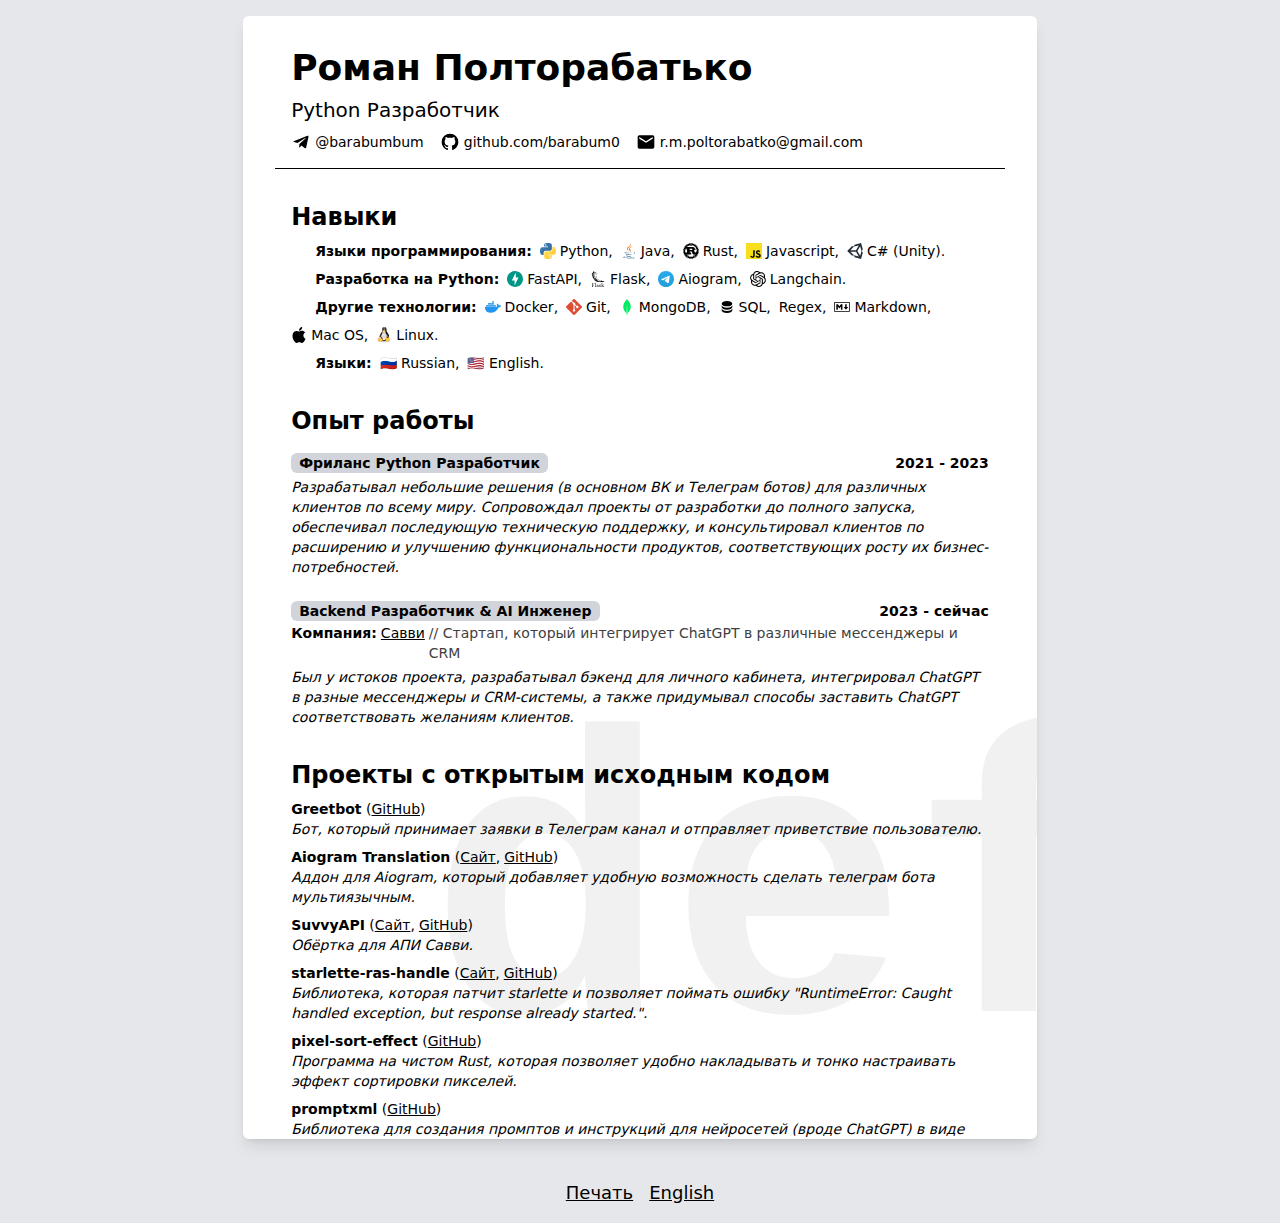
<file: ru/index.html>
<!DOCTYPE html><html lang="en"><head><meta charset="utf-8"><meta name="viewport" content="width=device-width"><meta name="generator" content="Astro v3.5.3"><title>Роман Полторабатько</title><link rel="stylesheet" href="/_astro/index.8e2e4962.css" /></head><body class="text-sm flex min-h-screen flex-col items-center justify-center gap-2 bg-gray-200 print:min-h-0"><main class="relative m-4 h-[297mm] w-[210mm] overflow-hidden rounded-md bg-white px-8 py-4 shadow-lg print:m-0 print:h-screen print:w-screen print:rounded-none print:shadow-none"><section class="mb-4 flex items-stretch justify-between border-b border-black p-4"><div class="flex flex-col gap-2"><div class="flex flex-1 flex-col justify-center gap-2"><h1 class="text-4xl font-bold">Роман Полторабатько</h1><h2 class="text-xl">Python Разработчик</h2></div><div class="flex gap-4"><a href="https://t.me/barabumbum" class="flex items-center gap-1" target="_blank" rel="noopener noreferrer"><svg viewBox="0 0 24 24" class="h-5 w-5" astro-icon="mdi:telegram"><path fill="currentColor" d="m9.78 18.65.28-4.23 7.68-6.92c.34-.31-.07-.46-.52-.19L7.74 13.3 3.64 12c-.88-.25-.89-.86.2-1.3l15.97-6.16c.73-.33 1.43.18 1.15 1.3l-2.72 12.81c-.19.91-.74 1.13-1.5.71L12.6 16.3l-1.99 1.93c-.23.23-.42.42-.83.42z"/></svg> @barabumbum
</a><a href="https://github.com/barabum0" class="flex items-center gap-1" target="_blank" rel="noopener noreferrer"><svg viewBox="0 0 24 24" class="h-5 w-5" astro-icon="mdi:github"><path fill="currentColor" d="M12 2A10 10 0 0 0 2 12c0 4.42 2.87 8.17 6.84 9.5.5.08.66-.23.66-.5v-1.69c-2.77.6-3.36-1.34-3.36-1.34-.46-1.16-1.11-1.47-1.11-1.47-.91-.62.07-.6.07-.6 1 .07 1.53 1.03 1.53 1.03.87 1.52 2.34 1.07 2.91.83.09-.65.35-1.09.63-1.34-2.22-.25-4.55-1.11-4.55-4.92 0-1.11.38-2 1.03-2.71-.1-.25-.45-1.29.1-2.64 0 0 .84-.27 2.75 1.02.79-.22 1.65-.33 2.5-.33s1.71.11 2.5.33c1.91-1.29 2.75-1.02 2.75-1.02.55 1.35.2 2.39.1 2.64.65.71 1.03 1.6 1.03 2.71 0 3.82-2.34 4.66-4.57 4.91.36.31.69.92.69 1.85V21c0 .27.16.59.67.5C19.14 20.16 22 16.42 22 12A10 10 0 0 0 12 2"/></svg> github.com/barabum0
</a><a href="mailto:r.m.poltorabatko@gmail.com" class="flex items-center gap-1"><svg viewBox="0 0 24 24" class="h-5 w-5" astro-icon="mdi:email"><path fill="currentColor" d="m20 8-8 5-8-5V6l8 5 8-5m0-2H4c-1.11 0-2 .89-2 2v12a2 2 0 0 0 2 2h16a2 2 0 0 0 2-2V6a2 2 0 0 0-2-2"/></svg> r.m.poltorabatko@gmail.com
</a></div></div></section><section class="space-y-2 p-4"><h2 class="text-2xl font-bold">Навыки</h2><p class="flex flex-wrap gap-2 indent-6"><span class="font-bold">Языки программирования:</span><span class="flex items-center gap-1 indent-0"><svg viewBox="0 0 256 255" class="h-4 w-4" astro-icon="logos:python"><defs><linearGradient id="astroicon:logos:python__a" x1="12.959%" x2="79.639%" y1="12.039%" y2="78.201%"><stop offset="0%" stop-color="#387EB8"/><stop offset="100%" stop-color="#366994"/></linearGradient><linearGradient id="astroicon:logos:python__b" x1="19.128%" x2="90.742%" y1="20.579%" y2="88.429%"><stop offset="0%" stop-color="#FFE052"/><stop offset="100%" stop-color="#FFC331"/></linearGradient></defs><path fill="url(#astroicon:logos:python__a)" d="M126.916.072c-64.832 0-60.784 28.115-60.784 28.115l.072 29.128h61.868v8.745H41.631S.145 61.355.145 126.77c0 65.417 36.21 63.097 36.21 63.097h21.61v-30.356s-1.165-36.21 35.632-36.21h61.362s34.475.557 34.475-33.319V33.97S194.67.072 126.916.072M92.802 19.66a11.12 11.12 0 0 1 11.13 11.13 11.12 11.12 0 0 1-11.13 11.13 11.12 11.12 0 0 1-11.13-11.13 11.12 11.12 0 0 1 11.13-11.13"/><path fill="url(#astroicon:logos:python__b)" d="M128.757 254.126c64.832 0 60.784-28.115 60.784-28.115l-.072-29.127H127.6v-8.745h86.441s41.486 4.705 41.486-60.712c0-65.416-36.21-63.096-36.21-63.096h-21.61v30.355s1.165 36.21-35.632 36.21h-61.362s-34.475-.557-34.475 33.32v56.013s-5.235 33.897 62.518 33.897m34.114-19.586a11.12 11.12 0 0 1-11.13-11.13 11.12 11.12 0 0 1 11.13-11.131 11.12 11.12 0 0 1 11.13 11.13 11.12 11.12 0 0 1-11.13 11.13"/></svg>Python,</span><span class="flex items-center gap-1 indent-0"><svg viewBox="0 0 256 346" class="h-4 w-4" astro-icon="logos:java"><path fill="#5382A1" d="M82.554 267.473s-13.198 7.675 9.393 10.272c27.369 3.122 41.356 2.675 71.517-3.034 0 0 7.93 4.972 19.003 9.279-67.611 28.977-153.019-1.679-99.913-16.517m-8.262-37.814s-14.803 10.958 7.805 13.296c29.236 3.016 52.324 3.263 92.276-4.43 0 0 5.526 5.602 14.215 8.666-81.747 23.904-172.798 1.885-114.296-17.532"/><path fill="#E76F00" d="M143.942 165.515c16.66 19.18-4.377 36.44-4.377 36.44s42.301-21.837 22.874-49.183c-18.144-25.5-32.059-38.172 43.268-81.858 0 0-118.238 29.53-61.765 94.6"/><path fill="#5382A1" d="M233.364 295.442s9.767 8.047-10.757 14.273c-39.026 11.823-162.432 15.393-196.714.471-12.323-5.36 10.787-12.8 18.056-14.362 7.581-1.644 11.914-1.337 11.914-1.337-13.705-9.655-88.583 18.957-38.034 27.15 137.853 22.356 251.292-10.066 215.535-26.195M88.9 190.48s-62.771 14.91-22.228 20.323c17.118 2.292 51.243 1.774 83.03-.89 25.978-2.19 52.063-6.85 52.063-6.85s-9.16 3.923-15.787 8.448c-63.744 16.765-186.886 8.966-151.435-8.183 29.981-14.492 54.358-12.848 54.358-12.848m112.605 62.942c64.8-33.672 34.839-66.03 13.927-61.67-5.126 1.066-7.411 1.99-7.411 1.99s1.903-2.98 5.537-4.27c41.37-14.545 73.187 42.897-13.355 65.647 0 .001 1.003-.895 1.302-1.697"/><path fill="#E76F00" d="M162.439.371s35.887 35.9-34.037 91.101c-56.071 44.282-12.786 69.53-.023 98.377-32.73-29.53-56.75-55.526-40.635-79.72C111.395 74.612 176.918 57.393 162.439.37"/><path fill="#5382A1" d="M95.268 344.665c62.199 3.982 157.712-2.209 159.974-31.64 0 0-4.348 11.158-51.404 20.018-53.088 9.99-118.564 8.824-157.399 2.421.001 0 7.95 6.58 48.83 9.201"/></svg>Java,</span><span class="flex items-center gap-1 indent-0"><svg viewBox="0 0 256 256" class="h-4 w-4" astro-icon="logos:rust"><path d="m254.251 124.862-10.747-6.653a146 146 0 0 0-.306-3.13l9.236-8.615a3.69 3.69 0 0 0 1.105-3.427 3.69 3.69 0 0 0-2.33-2.744l-11.807-4.415a137 137 0 0 0-.925-3.048l7.365-10.229a3.698 3.698 0 0 0-2.407-5.814l-12.45-2.025c-.484-.944-.988-1.874-1.496-2.796l5.231-11.483a3.68 3.68 0 0 0-.288-3.59 3.68 3.68 0 0 0-3.204-1.642l-12.636.44a100 100 0 0 0-1.996-2.421l2.904-12.308a3.7 3.7 0 0 0-.986-3.466 3.7 3.7 0 0 0-3.464-.986l-12.305 2.901a106 106 0 0 0-2.426-1.996l.442-12.635a3.68 3.68 0 0 0-1.64-3.205 3.69 3.69 0 0 0-3.59-.29l-11.48 5.234a133 133 0 0 0-2.796-1.5l-2.03-12.452a3.7 3.7 0 0 0-5.812-2.407l-10.236 7.365q-1.51-.481-3.042-.922L155.72 4.794a3.69 3.69 0 0 0-2.745-2.336 3.71 3.71 0 0 0-3.424 1.106l-8.615 9.243a111 111 0 0 0-3.13-.306l-6.653-10.75a3.698 3.698 0 0 0-6.289 0l-6.653 10.75a110 110 0 0 0-3.133.306l-8.617-9.243a3.695 3.695 0 0 0-6.169 1.23l-4.414 11.809c-1.023.293-2.035.604-3.045.922L82.599 10.16a3.69 3.69 0 0 0-3.579-.415 3.7 3.7 0 0 0-2.235 2.822l-2.03 12.452c-.94.487-1.869.988-2.796 1.5l-11.481-5.235a3.69 3.69 0 0 0-3.588.291 3.68 3.68 0 0 0-1.642 3.205l.44 12.635a118 118 0 0 0-2.426 1.996l-12.305-2.9a3.71 3.71 0 0 0-3.466.985 3.7 3.7 0 0 0-.986 3.466l2.899 12.308q-1.01 1.196-1.991 2.421l-12.636-.44a3.72 3.72 0 0 0-3.204 1.641 3.7 3.7 0 0 0-.291 3.59l5.234 11.484c-.509.922-1.012 1.852-1.5 2.796l-12.449 2.025a3.7 3.7 0 0 0-2.407 5.814l7.365 10.23q-.482 1.514-.925 3.047l-11.808 4.415a3.702 3.702 0 0 0-1.225 6.171l9.237 8.614c-.115 1.04-.217 2.087-.305 3.131L1.75 124.862A3.7 3.7 0 0 0 0 128.007c0 1.284.663 2.473 1.751 3.143l10.748 6.653q.132 1.572.305 3.131l-9.238 8.617a3.697 3.697 0 0 0 1.226 6.169l11.808 4.415c.294 1.022.605 2.037.925 3.047l-7.365 10.231a3.696 3.696 0 0 0 2.41 5.812l12.447 2.025c.487.944.986 1.874 1.5 2.8l-5.235 11.48a3.69 3.69 0 0 0 .291 3.59 3.68 3.68 0 0 0 3.204 1.641l12.63-.442c.659.821 1.322 1.626 1.997 2.426l-2.899 12.31a3.68 3.68 0 0 0 .986 3.459 3.68 3.68 0 0 0 3.466.983l12.305-2.898c.8.68 1.61 1.34 2.427 1.99l-.44 12.639a3.694 3.694 0 0 0 5.229 3.492l11.481-5.231a106 106 0 0 0 2.796 1.499l2.03 12.445a3.69 3.69 0 0 0 2.235 2.825 3.7 3.7 0 0 0 3.579-.413l10.229-7.37c1.01.32 2.025.633 3.047.927l4.415 11.804a3.69 3.69 0 0 0 2.744 2.331 3.68 3.68 0 0 0 3.425-1.106l8.617-9.238c1.04.12 2.086.22 3.133.313l6.653 10.748a3.7 3.7 0 0 0 3.143 1.75 3.7 3.7 0 0 0 3.145-1.75l6.653-10.748c1.047-.093 2.092-.193 3.131-.313l8.615 9.238a3.68 3.68 0 0 0 3.424 1.106 3.69 3.69 0 0 0 2.744-2.331l4.415-11.804c1.022-.294 2.038-.607 3.048-.927l10.231 7.37a3.7 3.7 0 0 0 5.812-2.412l2.03-12.445c.939-.487 1.868-.993 2.795-1.5l11.481 5.232a3.692 3.692 0 0 0 5.23-3.492l-.44-12.638a99 99 0 0 0 2.423-1.991l12.306 2.898c1.25.294 2.56-.07 3.463-.983a3.68 3.68 0 0 0 .986-3.459l-2.898-12.31c.675-.8 1.34-1.605 1.99-2.426l12.636.442a3.68 3.68 0 0 0 3.204-1.64 3.69 3.69 0 0 0 .289-3.592l-5.232-11.478c.511-.927 1.013-1.857 1.497-2.8l12.45-2.026a3.68 3.68 0 0 0 2.822-2.236 3.7 3.7 0 0 0-.415-3.576l-7.365-10.23q.479-1.516.925-3.048l11.806-4.415a3.68 3.68 0 0 0 2.331-2.745 3.68 3.68 0 0 0-1.106-3.424l-9.235-8.617c.112-1.04.215-2.086.305-3.13l10.748-6.654a3.69 3.69 0 0 0 1.751-3.143c0-1.281-.66-2.472-1.749-3.145m-71.932 89.156c-4.104-.885-6.714-4.93-5.833-9.047.878-4.112 4.92-6.729 9.023-5.844 4.104.879 6.718 4.931 5.838 9.04-.88 4.11-4.926 6.73-9.028 5.851m-3.652-24.699a6.93 6.93 0 0 0-8.23 5.332l-3.816 17.807c-11.775 5.344-24.85 8.313-38.621 8.313-14.086 0-27.446-3.116-39.43-8.688l-3.814-17.806c-.802-3.747-4.486-6.134-8.228-5.33l-15.72 3.376a93 93 0 0 1-8.128-9.58h76.49c.865 0 1.442-.157 1.442-.945v-27.057c0-.787-.577-.944-1.443-.944H106.8v-17.15h24.195c2.208 0 11.809.63 14.878 12.902.962 3.774 3.072 16.05 4.516 19.98 1.438 4.408 7.293 13.213 13.533 13.213h38.115c.433 0 .895-.049 1.382-.137a94 94 0 0 1-8.669 10.17zm-105.79 24.327c-4.105.886-8.146-1.731-9.029-5.843-.878-4.119 1.732-8.162 5.836-9.047a7.607 7.607 0 0 1 9.028 5.85c.878 4.11-1.734 8.16-5.836 9.04M43.86 95.986c1.703 3.842-.03 8.345-3.867 10.045-3.837 1.705-8.328-.03-10.03-3.875a7.615 7.615 0 0 1 3.867-10.045 7.6 7.6 0 0 1 10.03 3.874m-8.918 21.14 16.376-7.277a6.94 6.94 0 0 0 3.524-9.158l-3.372-7.626h13.264v59.788H37.973a93.7 93.7 0 0 1-3.566-25.672c0-3.398.183-6.756.535-10.056m71.862-5.807V93.696h31.586c1.632 0 11.52 1.886 11.52 9.28 0 6.139-7.584 8.34-13.821 8.34zm114.792 15.862q0 3.506-.257 6.948h-9.603c-.961 0-1.348.632-1.348 1.573v4.41c0 10.38-5.853 12.638-10.982 13.213-4.884.55-10.3-2.045-10.967-5.034-2.882-16.206-7.683-19.667-15.265-25.648 9.41-5.975 19.2-14.79 19.2-26.59 0-12.74-8.734-20.765-14.688-24.7-8.352-5.506-17.6-6.61-20.095-6.61H58.279c13.467-15.03 31.719-25.677 52.362-29.551l11.706 12.28a6.923 6.923 0 0 0 9.799.226l13.098-12.528c27.445 5.11 50.682 22.194 64.073 45.633l-8.967 20.253c-1.548 3.505.032 7.604 3.527 9.157l17.264 7.668c.298 3.065.455 6.161.455 9.3M122.352 24.745c3.033-2.905 7.844-2.79 10.748.247 2.898 3.046 2.788 7.862-.252 10.765-3.033 2.906-7.844 2.793-10.748-.25a7.62 7.62 0 0 1 .252-10.762m88.983 71.61a7.594 7.594 0 0 1 10.028-3.872c3.838 1.702 5.57 6.203 3.867 10.045a7.595 7.595 0 0 1-10.03 3.875c-3.833-1.703-5.565-6.2-3.865-10.048"/></svg>Rust,</span><span class="flex items-center gap-1 indent-0"><svg viewBox="0 0 256 256" class="h-4 w-4" astro-icon="logos:javascript"><path fill="#F7DF1E" d="M0 0h256v256H0z"/><path d="m67.312 213.932 19.59-11.856c3.78 6.701 7.218 12.371 15.465 12.371 7.905 0 12.89-3.092 12.89-15.12v-81.798h24.057v82.138c0 24.917-14.606 36.259-35.916 36.259-19.245 0-30.416-9.967-36.087-21.996m85.07-2.576 19.588-11.341c5.157 8.421 11.859 14.607 23.715 14.607 9.969 0 16.325-4.984 16.325-11.858 0-8.248-6.53-11.17-17.528-15.98l-6.013-2.58c-17.357-7.387-28.87-16.667-28.87-36.257 0-18.044 13.747-31.792 35.228-31.792 15.294 0 26.292 5.328 34.196 19.247l-18.732 12.03c-4.125-7.389-8.591-10.31-15.465-10.31-7.046 0-11.514 4.468-11.514 10.31 0 7.217 4.468 10.14 14.778 14.608l6.014 2.577c20.45 8.765 31.963 17.7 31.963 37.804 0 21.654-17.012 33.51-39.867 33.51-22.339 0-36.774-10.654-43.819-24.574"/></svg>Javascript,</span><span class="flex items-center gap-1 indent-0"><svg viewBox="0 0 256 263" class="h-4 w-4" astro-icon="logos:unity"><path fill="#222C37" d="m166.872 131.237 45.91-79.275 22.184 79.275-22.185 79.256zm-22.376 12.874 45.916 79.262-79.966-20.486-57.77-58.776zm45.906-105.033-45.906 79.275h-91.82l57.77-58.78zm65.539 65.18L227.933.06l-104.54 27.925-15.475 27.207-31.401-.225L0 131.244l76.517 76.259h.003l31.388-.232 15.497 27.207 104.528 27.92L255.94 158.22l-15.906-26.982z"/></svg>C# (Unity).</span></p><p class="flex flex-wrap gap-2 indent-6"><span class="font-bold">Разработка на Python:</span><span class="flex items-center gap-1 indent-0"><svg viewBox="0 0 256 256" class="h-4 w-4" astro-icon="logos:fastapi-icon"><path fill="#009688" d="M128 0C57.33 0 0 57.33 0 128s57.33 128 128 128 128-57.33 128-128S198.67 0 128 0m-6.67 230.605v-80.288H76.699l64.128-124.922v80.288h42.966z"/></svg>FastAPI,</span><span class="flex items-center gap-1 indent-0"><svg viewBox="0 0 256 329" class="h-4 w-4" astro-icon="logos:flask"><path d="M76.501 203.351c-9.75-7.67-20.153-15.02-27.26-25.377-14.961-18.264-26.477-39.405-34.35-61.625-4.76-14.45-6.39-29.941-12.53-43.83-6.414-10.091 1.105-21.114 12.157-24.32 4.917-.948 13.568-5.59 3.125-2.268-9.364 6.866-10.266-6.24-.666-7.07 6.552-.869 8.964-6.23 6.721-11.056-7.036-4.59 17.055-9.626 4.932-16.473-12.62-13.62 17.66-16.242 10.188-.771-1.786 11.895 21.166-2.185 15.836 11.554 5.415 6.599 20.272 1.505 19.899 10.757 7.886.542 10.593 7.173 17.988 7.683 7.677 3.466 21.58 6.192 24.188 14.837-7.61 6.023-25.227-12.443-26.078 4.232 2.302 24.638 1.715 50.017 10.726 73.478 4.262 14.204 14.6 25.385 23.931 36.45 8.933 10.834 21.03 18.466 33.363 24.887 10.815 5.1 22.475 8.48 34.265 10.606 4.78-3.656 13.221-17.25 20.675-11.522.36 6.449-14.796 13.471-.711 12.758 8.278-2.498 14.013 6.394 20.826-1.629 6.278 7.436 26.09-4.747 21.625 10.45-6.042 3.898-14.85 1.543-20.898 6.906-9.972-4.983-17.912 4.453-28.956 3.263-12.26 2.196-24.738 3.08-37.167 3.098-20.396-1.609-41.222-2.288-60.624-9.39-10.933-3.176-21.598-9.402-31.205-15.628m17.224 7.468c10.672 4.61 21.109 9.475 32.807 10.946 18.558 2.577 37.723 6.552 56.346 2.93-8.428-3.805-17.145 1.478-25.541-2.72-10.07 2.164-20.878-.556-31.12-1.897-11.64-5.184-24.206-8.748-35.107-15.485-13.628-4.975 7.043 6.383 10.724 7.306 8.514 4.83-9.365-2.48-11.89-4.487-7.132-4.002-8.04-3.165-.704.896 1.477.864 2.936 1.773 4.485 2.511m-20.31-14.353c10.345 3.832-.046-7.272-4.78-6.63-2.1-3.643-8.023-5.945-3.845-7.9-7.513 2.61-7.873-9.92-11.403-8.127-7.952-2.511-3.094-11.405-12.569-16.87-.864-5.756-9.41-10.745-12.13-19.423-1.203-4.446-9.658-17.203-4.466-5.33 4.42 11.43 12.195 21.227 18.669 31.003 5.022 9.31 10.96 19.048 20.108 24.855 3.087 2.962 6.061 7.493 10.415 8.422m-29.791-32.715c.358-1.563 1.89 3.38 0 0m42.183 37.305c2.288-1.026-3.296-1.294 0 0m5.61 2.048c-.581-2.826-2.563 1.582 0 0m7.03 2.93c3.341-3.187-5.16-2.01 0 0m12.045 6.713c2.033-3.001-6.507-1.13 0 0m-23.128-16.123c5.19-3.362-6.716-.047 0 0m5.27 2.628c-.151-1.773-1.877.797 0 0m26.345 16.445c4.237 2.675 24.738 5.859 11.902 1.098-2.153.452-23.803-6.127-11.902-1.098M77.156 183.12c-.412-1.777-6.58-1.968 0 0m12.26 7.155c3.197-2.23-6.624-1.72 0 0m10.318 6.323c4.584-1.726-7.427-1.733 0 0M72.16 177.686c4.97 3.811 20.05.49 7.611-2.275-5.656-3.015-18.407-5.08-9.715 1.818zm34.566 21.095c2.072-3.525-8.685-2.015 0 0m-10.503-8.345c12.15 3.434-10.22-7.69-3-1.268l1.603.726zm21.058 12.17c11.508.11-10.398-1.588 0 0m-49.547-31.578c-.452-2.144-2.838.178 0 0m69.013 42.498c.307-3.87-3.754 2.884 0 0m-49.37-30.472c-.7-2.04-3.596-.085 0 0m-18.552-13.372c6.606-.398-9.05-2.91 0 0m-21.978-14.204c-.823-3.17-7.186-5.694 0 0m57.695 36.614c-1.21-1.381-.57.3 0 0m35.905 22.037c-.11-2.113-1.955.796 0 0m-39.083-25.32c.648-2.72-5.636-.825 0 0m-26.752-16.956c4.918-.524-7.88-3.322 0 0m45.252 28.119c7.663-3.035-7.468-1.479 0 0m-23.535-15.975c8.827 1.136-10.508-6.01-1.942-.642zm30.68 18.864c8.247-4.923 5.527 11.542 13.989 1.393 8.343-6.094-7.207 7.533 3.073 1.086 7.441-4.977 18.426 2.36 25.365 4.747 4.988-.242 9.841 4.316 14.96 1.542 9.848-2.655-19.263-3.935-11.633-8.638-9.01 2.624-15.666-3.125-20.1-8.899-10.11-2.335-21.795-7.5-26.843-16.452-2.06-3.354 2.97.478-1.778-5.015-6.088-5.415-9.128-11.569-13.216-18.153-4.885-2.603-5.46-10.273-5.951-.254.04-6.324-5.898-10.581-7.35-8.815-.026-6.089 6.357-3.035 1.89-7.54-.96-6.311-4.126-12.888-5.075-20.016-1.476-3.433-.21-10.789-5.047-3.015-1.76 8.22-.582-10.096 2.158-4.06 3.596-6.16-1.296-5.435-1.492-4.584 2.342-5.198 1.485-12.575-.614-9.763 1.249-5.513 1.975-20.284-1.863-17.662 2.327-5.767 4.414-26.38-5.697-18.518-4.093.058-11.187 1.485-14.535 3.152 10.508 5.794-1.06 2.092-5.343 1.17-.556 5.362-4.793 3.047-10.09 3.099 8.462 1.046-4.12 8.65-8.964 5.696-6.304 3.008 5.434 10.528.124 12.855.655 3.499-9.652-1.267-8.847 6.828-6.115-2.578-.837 9.599 2.223 5.48 10.404 2.818 7.324 9.233 7.585 15.333-1.694 3.55-8.37-8.35-1.485-7.8-5.434-8.823-6.008-3.192-10.521.908-1.046.295 11.509 5.832 3.63 8.566 6.931 1.073 7.134 7.141 8.547 10.98 4.165 4.34 3.307-4.795 8.298.425-3.16-4.65-16.715-13.1-5.8-10.39-.06-4.676-1.976-8.45 1.372-8.359 3.316-5.996-3.472 14.792 3.996 7.168 2.065-.902 2.583-6.003 6.297.484 5.394 5.31 1.949 9.153-5.663 4.289 1.36 4.623 10.181 6.27 8.52 13.497 1.758 6.356 4.218 4.014 6.362 3.648 1.68 6.173 2.637 1.635 2.715-1.308 7.696 1.65 5.891 6.2 8.303 9.378 5.303 2.392-7.591-16.224 1.512-5.598 9.578 8.651 3.596 12.26-5.002 10.875 5.44-.44 7.191 7.357 14 7.082 6.205 2.955 10.41 14.294-.288 9.572-3.708-3.348-16.846-7.474-6.114-1.111 9.9 4.59 17.773 7.33 27.326 13.092 6.834 4.878 9.788 10.467 12.378 11.574-5.747 2.745-17.314-2.191-8.723-3.701-5.362-.975-11.39-3.688-6.258 2.988 4.368 3.649 15.465 3.262 17.46 3.674-1.687 3.715-4.583 4.01.065 4.297-5.186 2.766 1.668 3.198 2.145 4.773m-10.606-29.955c-3.158-3.302-3.975-9.481-.562-4.108 1.753.707 5.605 10.105.562 4.108m34.547 21.945c1.968-.13.058 1.496 0 0m-39.528-30.04c-.126-4.99 1.136 3.85 0 0m-3.434-4.617c-3.975-7.67 5.002 2.171 0 0m-41.615-28.719c2.335-.623 1.151 3.987 0 0m33.121 17.949c1.432-5.382 1.681 4.513 0 0m-23.397-16.27c-1.647-2.968 3.447 2.787 0 0m20.075 6.435c-3.76-8.422 2.668-4.604.837 1.38zm-34.624-23.09c-1.68-2.765-4.46-10.874-3.564-13.351.804 4.034 8.573 17.354 3.805 5.519-5.263-9.92 6.298 3.216 7.488 5.695.556 2.459-3.25-.673-.674 5.1-4.701-6.572-2.773 3.63-7.055-2.963m-10.698-7.375c.438-6.428 2.446 4.407 0 0m4.813 1.66c2.295-4.85 3.89 6.762 0 0m-11.581-8.957c-3.983-3.964-6.867-7.612.189-2.46 2.714.105-6.041-8.297.655-2.668 7.035 1.283 3.471 11.543-.844 5.128m6.081-.157c2.316-2.295 1.23 2.256 0 0m3.747 1.196c-3.512-6.572 4.257 2.76 0 0m-7.441-7.107c-11.58-10.314 14.549 5.387 1.89 1.908zm33.185 19.276c-5.015-3.002-1.334-21.153.38-8.742 4.872-1.577-.27 6.415 3.36 6.336-.568 5.04-2.196 6.854-3.74 2.406m12.274 7.258c.49-5.472 1.033 3.742 0 0m-2.131-2.112c.549-2.334.052 2.753 0 0m-41.06-27.81c-7.44-10.267 21.625 10.383 4.768 2.603-1.76-.464-3.884-.628-4.768-2.603m23.639 12.53c-.705-8.645 1.57 1.43 0 0m17.943 11.513c1.386-4.923.106 3.258 0 0m-40.437-27.96c4.421-.948 18.322 7.762 5.558 2.485-1.418-1.57-4.446-.857-5.558-2.486m37.971 18.924c.473-8.84 2.644-5.277.02 1.269zM53.171 85.375c1.804-2.643-4.788-11.947.947-3.336 2.48 1.968 7.173 3.296 3.028 4.126 6.519 5.749-1.588 1.557-3.975-.79m32.805 19.244c1.244-10.07 1.1 5.898 0 0M49.404 76.076c1.38-.59.732 1.836 0 0m8.56 5.094c2.202-4.624 4.06 5.152 0 0m24.135 13.424c-.02-1.772.457 2.583 0 0m-1.4-3.092c-3.348-8.266 3.12 4.374 0 0m-2.054-5.422c-.56-3.414 1.91 4.29 0 0m3.348-5.44c-2.301-4.049 2.905-17.852 3.487-9.292-2.427 6.67-.7 10.398.986 1.452 3.127-7.036-.673 13.896-4.473 7.84m3.44-20.526c1.002-1.23.223 1.483 0 0m-5.746 113.21c-1.361-1.19.175.753 0 0m11.835 5.984c6.584 1.694 6.552-1.021.6-1.832-3.197-2.974-13.3-6.133-4.256-.366.596 1.518 2.486 1.478 3.656 2.198m-23.37-15.525c3.622 2.709 13.659 7.664 5.165 1.035 2.864-3.33-5.48-5.101-2.713-7.33-7.043-4.311-5.56-3.925-.621-3.787-8.462-3.787 1.222-3.499.765-5.44-3.263-.642-16.211-5.756-8.593.418-7.742-3.944-1.845 1.471-4.185.902-7.92-2.158 7.05 6.03-1.256 3.996 4.539 3.596 12.222 9.22 1.916 3.805-1.353 1.955 7.377 4.918 9.521 6.401m12.377 7.115c15.047 4.846-7.383-5.931 0 0m63.364 38.384c.196-2.988-2.054 2.55 0 0m6.513 2.74c3.472-3.36.144 5.362 5.754-.823.058-4.428-.17-7.042-6.447-1.662-1.734.962-2.504 5.035.693 2.486M47.024 147.098c-1.067-4.192-7.475-4.174 0 0m6.95 4.556c-2.583-4.282-9.214-3.877 0 0m39.568 23.861c3.866 3.434 17.741 2.518 4.69.426-1.93-2.858-12.268-2.171-4.69-.426m54.385 33.593c5.944-4.99-5.76 2.223 0 0m12.366 8.493c.038-1.602-2.563.7 0 0m.02-2.243c6.584-6.97-6.376.412 0 0M29.917 132.776c-5.61-8.004-3.485-11.601-8.899-18.14-1.028-5.002-9.285-16.341-4.27-4.329 4.59 7.03 5.95 17.91 13.17 22.469m128.329 80.365c12.118-7.828-4.969-3.407 0 0m9.247 3.622c6.068-5.206-3.839-1.086 0 0m-122.53-78.515c1.734-2.583-4.485-.333 0 0m120.6 76.043c5.872-3.785-1.353-3.204-1.065.346zm-79.698-50.233c-.202-2.563-3.105.216 0 0m4.924 2.832c-1.569-3.165-2.406.497 0 0m84.197 49.959c7.526-5.429-4.557-1.041-1.576 1.033zm-2.883-1.393c6.133-5.134-6.468 2.275 0 0m14.724 9.801c4.115-2.753-5.001-.889 0 0m-138.09-88.872c5.512 1.235 22.042 13.581 12.293.857-4.995-1.478-2-13.687-7.094-11.529 3.42 5.715 2.81 8.14-4.37 4.545-9.016-4.408-5.067 2.178-3.3 3.996-2.408.549 3.177 2.086 2.47 2.13m-25.13-19.845c.987-4.088-9.096-22.469-4.76-9.214 1.562 2.779 1.4 8.042 4.76 9.214m46.126 28.437c-2.844-2.373-.137-.34 0 0m6.99 1.63c0-4.33-7.728-1.76 0 0m60.618 38.207c-1.157-2.957-4.57-.066 0 0m2.91 2.124c-.433-1.654-1.682.321 0 0m24.024 15.138c2.309-1.706-2.884-.221 0 0M36.156 119.744c6.61-2.558-7.083-1.825 0 0m95.848 60.38c-.077-4.276-4.217 1.067 0 0m-98.458-66.469c4.244-1.43-3.93-.94 0 0m12.32 5.97c-.073-1.405-1.301.537 0 0m150.3 92.168c5.46-1.105 17.904 2.78 19.911-1.444-6.63-.164-22.932-4.683-23.704 1.071l1.452.23zm-146.384-91.18c.1-4.336-3.38-.163 0 0M17.39 98.138c-1.471-8.26-5.598-1.25 0 0m7.722 1.942c.099-2.655-7.07-2.387 0 0m4.414 2.171c-1.275-1.034-.994 1.3 0 0M57.31 120.07c1.309-1.204-3.099-.889 0 0M26.59 97.36c-.751-6.238-8.952-.935 0 0M10.745 87.08c-.223-2.877-1.544 1.085 0 0m2.36-1.777c-.385-3.415-2.027.43 0 0M26.12 93.07c5.506-2.158-10.026-4.473-1.125-.405zm174.226 107.62c3.524-3.23-4.473-1 0 0m21.049 10.907c1.413-4.171-3.558.55 0 0M27.45 86.25c.583-4.04-4.367.804 0 0M8.927 73.84c-.994-5.702-.857-15.714 8.658-12.333-12.7 2.524 8.795 15.79 6.081 5.315 5.342.263 10.45-3.157 7.644 2.027 10.528-1.157 17.82-10.285 27.987-9.003 7.918-1.052 16.576-1.844 25.11-5.035 7.016-.504 13.77-8.057 9.927-12.536-9.567-.81-19.586.386-30.159 2.492-11.717 2.432-22.362 7.061-34.186 9.05-11.529 1.55 2.315 4.263-.988 4.871-6.01 2.086 7.174 3.492-.778 5.695-4.91-.934-10.024-2.621-7.925-7.8C9.26 58.021-.444 62.598 8.28 73.832zm26.608-13.55c2.583-9.533 13.862 7.848 4.237 1.269-1.145-.864-3.042-1.564-4.237-1.269m.502-4.624c3.735-2.778 1.982 1.564 0 0m4.741.08c.342-4.388 10.863 2.321 1.734 1.576zm6.487-2.609c2.374-2.774.688 2.458 0 0m1.662-1.111c3.949-4.741 22.343-3.029 8.879-.466-3.61-2.72-6.375 1.602-8.879.466m24.01-3.702c-.594-12.955 11.934 4.597 0 0m6.815-.04c2.49-6.525 9.67-2.621 1.157-1.314.182.7-.255 3.375-1.157 1.314M24.765 82.902c7.44-4.558-7.9-3.955 0 0m5.505 1.524c2.61-2.772-5.676-1.125 0 0M14.054 72.924c4.25-3.27-5.035-1.242 0 0m219.764 137.483c.124-3.793-3.25 1.706 0 0m-22.331-15.243c.634-4.36-2.87.38 0 0m28.471 16.715c5.945.02 18.014-1.852 5.08-1.845-2.033.315-11.828.25-5.08 1.845M35.11 81.75c4.813-.327 7.526-5.304-.936-5.022-13.11-1.353 11.567 4.493-1.68 2.819-1.778 1.177 2.51 2.53 2.616 2.203m4.237 2.146c-.504-3.087-1.492 1.64 0 0m5.028-13.406c2.086-2.59-2.89-.693 0 0M28.367 43.74c8.593-2.916 20.337-6.199 24.392 1.44-4.127-4.963-1.667-9.855 2.23-2.59 5.512 7.344 8.27-3.341 4.687-5.807 4.088 5.074 8.73 7.475 2.733.322 6.52-7.841-13.045 1.026-17.491.934-2.138.96-22.089 5.087-16.55 5.701m5.035-9.637c4.899-3.694 16.943 2.203 9.214-3.676-.758-.666-16.922 4.46-9.214 3.676m17.859.738c5.728.144-2.471-7.703 4.355-4.146-1.118-3.661-7.951-4.348-11.292-5.812-1.89 3.348 3.843 10.004 6.937 9.958M36.534 18.63c1.982-2.687-3.478 1.367 0 0m7.3 1.745c9.238-1.222-2.356-3.975-1.866-.097zM30.204 9.717c-6.507-8.494 12.235 1.426 5.623-7.468-5.564-4.426-10.906 4.99-5.623 7.468m83.47 44.957c2.984-5.285-12.312-7.128-2.007-1.872.948.315.734 2.237 2.007 1.872M53.108 251.495q-.991 3.91-1.222 13.117 0 1.81-1.632 1.81-1.633-.001-2.276-1.576c-1.166-2.838-2.27-4.817-3.324-5.947q-1.863-1.981-4.955-2.39-3.322-.525-16.555-.525-3.032 0-3.963.644-.583.406-.583 1.749v26.409q0 1.34 1.688 1.283c3.461-.04 8.474-.276 15.04-.7q1.926-.236 2.596-1.256.675-1.018 1.312-5.275.407-2.333 2.74-1.806c1.32.272 1.888.875 1.693 1.806q-1.636 7.931-1.053 20.64.062 1.514-1.923 1.632-1.635.175-2.04-1.75c-1.008-4.857-2.887-7.453-5.624-7.785-2.74-.328-7.203-.494-13.38-.494q-1.05-.001-1.049.757v26.235q0 2.917 2.154 3.964 1.694.875 7.287 1.575c1.907.194 2.74 1.032 2.51 2.506-.235 1.283-1.943 1.789-5.133 1.517q-13.817-1.11-22.793.119-2.508.345-2.506-2.041-.002-1.518 2.506-1.75 5.713-.644 5.712-10.027v-49.908q-.001-3.843-1.369-5.915-1.373-2.071-5.1-3.761-2.333-1.049-1.75-2.857.292-1.107.931-1.223.585-.177 3.089.234 3.676.582 17.316.583c10.729 0 19.996-.235 27.81-.7q3.906-.236 3.907.64 0 .235-.061.466m37.807 74.007q0 2.332-2.623 2.04-8.042-.76-19.936.231c-1.595.158-2.574.117-2.946-.113-.37-.235-.552-.875-.552-1.928q-.001-1.394 3.175-2.36c2.121-.639 3.177-2.554 3.177-5.74V264.87q0-4.724-1.368-6.94-1.372-2.216-4.81-3.437-1.81-.644-1.81-1.81 0-1.749 2.624-2.623 3.966-1.28 8.223-3.964 3.5-2.099 4.429-2.097 2.157-.002 2.159 2.971 0-.23-.236 5.83-.171 5.77-.113 11.37l.23 52.06q0 3.558 1.75 5.162 1.751 1.602 6.004 2.126 2.623.29 2.623 1.983m52.729-3.437q0 1.226-4.458 3.7-4.463 2.48-7.142 2.479-2.275.001-4.023-2.215-1.75-2.215-2.45-2.214-.523 0-5.54 2.388-5.01 2.393-10.084 2.393-4.78-.002-7.987-2.797-3.498-3.092-3.498-8.398 0-10.085 23.088-14.457c2.64-.506 3.984-1.575 4.02-3.207l.119-3.732q.351-9.56-8.454-9.559-2.507-.001-4.754 4.486c-1.493 2.996-3.643 4.607-6.441 4.842q-4.78.463-4.781-4.024c0-1.867 2.372-4.04 7.113-6.53q7.465-3.906 14.344-3.907 11.832.001 11.717 11.254l-.235 24.017q-.054 3.79 3.207 3.789.644 0 2.449-.291 1.81-.292 2.102-.292c1.125 0 1.688.761 1.688 2.275m-17.955-13.29c.04-.973-.187-1.617-.673-1.924-.486-.311-1.25-.373-2.3-.178q-14.052 2.508-14.052 9.154 0 6.704 7.287 6.704 2.918 0 6.004-1.105c2.413-.858 3.616-1.886 3.616-3.093zm61.299 6.583c0 4.12-1.588 7.397-4.753 9.825q-4.75 3.644-12.972 3.644-5.48 0-10.96-1.166-4.724-1.05-5.481-1.923c-.312-.547-.466-3.206-.466-7.988q0-3.091 1.4-3.206 1.399-.175 2.39 1.514 4.372 7.64 14.109 7.64 8.217-.001 8.218-5.717c0-1.668-.62-3.069-1.866-4.195-1.361-1.283-4-2.78-7.927-4.49q-8.514-3.787-11.369-6.647-3.09-3.03-3.09-8.162 0-6.297 4.839-9.793 4.489-3.382 12.008-3.381 4.723-.002 8.632.757 4.197.757 4.372 1.866.464 3.262 1.924 9.446c.117.502-.43.911-1.632 1.222q-1.925.407-2.567-.64-4.603-7.523-11.66-7.522-7.987 0-7.987 5.13 0 2.858 2.157 4.546 1.925 1.459 9.037 4.551 7.462 3.206 10.146 5.77c2.332 2.214 3.498 5.19 3.498 8.919m68.587 10.203q-.001 2.04-2.741 2.157c-2.721.04-6.28.234-10.668.583q-3.267.644-4.664-.814-9.214-9.91-15.628-20.757-.522-.93-1.34-.931-.99 0-3.437 1.75c-1.83 1.008-2.741 2.448-2.741 4.31 0 1.324.036 3.227.117 5.718q.115 3.727 1.863 4.894c.817.547 2.705.972 5.655 1.284q2.741.351 2.742 2.04 0 1.344-.438 1.66-.436.321-2.304.146-5.829-.522-19.703.583-3.499.29-3.79-.875-.117-.406-.118-1.166c0-1.202 1.187-2.118 3.56-2.736q3.205-.82 3.205-7.523v-50.955q.001-4.78-.935-6.644-1.283-2.392-5.364-3.733-1.921-.638-1.923-1.806.001-1.695 2.74-2.623a36.6 36.6 0 0 0 8.336-4.024q3.21-2.097 3.964-2.098c1.596 0 2.393 1.008 2.393 3.033 0-.275-.02 1.652-.061 5.77a935 935 0 0 0-.056 11.428l.117 36.494q0 1.516.814 1.514.875.002 2.684-1.514 4.84-3.79 11.891-9.911 1.401-1.457 1.4-2.332c0-1.048-1.574-1.79-4.72-2.214q-2.041-.236-1.928-2.276.178-2.04 2.041-1.749 4.203.584 12.243.644 5.599.056 11.138.057 1.804.058 1.806 2.158 0 1.98-2.855 2.158-4.494.17-8.453 2.04-5.54 2.503-11.838 8.802-.464.35-.466.874-.001.816 1.984 3.907 7.288 11.076 13.757 16.732 4.14 3.555 7.753 3.555 2.685 0 3.323.38.645.38.645 2.01"/></svg>Flask,</span><span class="flex items-center gap-1 indent-0"><svg viewBox="0 0 256 256" class="h-4 w-4" astro-icon="logos:telegram"><defs><linearGradient id="astroicon:logos:telegram__a" x1="50%" x2="50%" y1="0%" y2="100%"><stop offset="0%" stop-color="#2AABEE"/><stop offset="100%" stop-color="#229ED9"/></linearGradient></defs><path fill="url(#astroicon:logos:telegram__a)" d="M128 0C94.06 0 61.48 13.494 37.5 37.49A128.04 128.04 0 0 0 0 128c0 33.934 13.5 66.514 37.5 90.51C61.48 242.506 94.06 256 128 256s66.52-13.494 90.5-37.49c24-23.996 37.5-56.576 37.5-90.51s-13.5-66.514-37.5-90.51C194.52 13.494 161.94 0 128 0"/><path fill="#FFF" d="M57.94 126.648q55.98-24.384 74.64-32.152c35.56-14.786 42.94-17.354 47.76-17.441 1.06-.017 3.42.245 4.96 1.49 1.28 1.05 1.64 2.47 1.82 3.467.16.996.38 3.266.2 5.038-1.92 20.24-10.26 69.356-14.5 92.026-1.78 9.592-5.32 12.808-8.74 13.122-7.44.684-13.08-4.912-20.28-9.63-11.26-7.386-17.62-11.982-28.56-19.188-12.64-8.328-4.44-12.906 2.76-20.386 1.88-1.958 34.64-31.748 35.26-34.45.08-.338.16-1.598-.6-2.262-.74-.666-1.84-.438-2.64-.258-1.14.256-19.12 12.152-54 35.686-5.1 3.508-9.72 5.218-13.88 5.128-4.56-.098-13.36-2.584-19.9-4.708-8-2.606-14.38-3.984-13.82-8.41.28-2.304 3.46-4.662 9.52-7.072"/></svg>Aiogram,</span><span class="flex items-center gap-1 indent-0"><svg viewBox="0 0 256 260" class="h-4 w-4" astro-icon="logos:openai-icon"><path d="M239.184 106.203a64.72 64.72 0 0 0-5.576-53.103C219.452 28.459 191 15.784 163.213 21.74A65.586 65.586 0 0 0 52.096 45.22a64.72 64.72 0 0 0-43.23 31.36c-14.31 24.602-11.061 55.634 8.033 76.74a64.67 64.67 0 0 0 5.525 53.102c14.174 24.65 42.644 37.324 70.446 31.36a64.72 64.72 0 0 0 48.754 21.744c28.481.025 53.714-18.361 62.414-45.481a64.77 64.77 0 0 0 43.229-31.36c14.137-24.558 10.875-55.423-8.083-76.483m-97.56 136.338a48.4 48.4 0 0 1-31.105-11.255l1.535-.87 51.67-29.825a8.6 8.6 0 0 0 4.247-7.367v-72.85l21.845 12.636c.218.111.37.32.409.563v60.367c-.056 26.818-21.783 48.545-48.601 48.601M37.158 197.93a48.35 48.35 0 0 1-5.781-32.589l1.534.921 51.722 29.826a8.34 8.34 0 0 0 8.441 0l63.181-36.425v25.221a.87.87 0 0 1-.358.665l-52.335 30.184c-23.257 13.398-52.97 5.431-66.404-17.803M23.549 85.38a48.5 48.5 0 0 1 25.58-21.333v61.39a8.29 8.29 0 0 0 4.195 7.316l62.874 36.272-21.845 12.636a.82.82 0 0 1-.767 0L41.353 151.53c-23.211-13.454-31.171-43.144-17.804-66.405zm179.466 41.695-63.08-36.63L161.73 77.86a.82.82 0 0 1 .768 0l52.233 30.184a48.6 48.6 0 0 1-7.316 87.635v-61.391a8.54 8.54 0 0 0-4.4-7.213m21.742-32.69-1.535-.922-51.619-30.081a8.39 8.39 0 0 0-8.492 0L99.98 99.808V74.587a.72.72 0 0 1 .307-.665l52.233-30.133a48.652 48.652 0 0 1 72.236 50.391zM88.061 139.097l-21.845-12.585a.87.87 0 0 1-.41-.614V65.685a48.652 48.652 0 0 1 79.757-37.346l-1.535.87-51.67 29.825a8.6 8.6 0 0 0-4.246 7.367zm11.868-25.58L128.067 97.3l28.188 16.218v32.434l-28.086 16.218-28.188-16.218z"/></svg>Langchain.</span></p><p class="flex flex-wrap gap-2 indent-6"><span class="font-bold">Другие технологии:</span><span class="flex items-center gap-1 indent-0"><svg viewBox="0 0 256 185" class="h-4 w-4" astro-icon="logos:docker-icon"><path fill="#2396ED" d="M250.716 70.497c-5.765-4-18.976-5.5-29.304-3.5-1.2-10-6.725-18.749-16.333-26.499l-5.524-4-3.844 5.75c-4.803 7.5-7.205 18-6.485 28 .24 3.499 1.441 9.749 5.044 15.249-3.362 2-10.328 4.5-19.455 4.5H1.155l-.48 2c-1.682 9.999-1.682 41.248 18.014 65.247 14.892 18.249 36.99 27.499 66.053 27.499 62.93 0 109.528-30.25 131.386-84.997 8.647.25 27.142 0 36.51-18.75.24-.5.72-1.5 2.401-5.249l.961-2zM139.986 0h-26.42v24.999h26.42zm0 29.999h-26.42v24.999h26.42zm-31.225 0h-26.42v24.999h26.42zm-31.225 0H51.115v24.999h26.421zM46.311 59.998H19.89v24.999h26.42zm31.225 0H51.115v24.999h26.421zm31.225 0h-26.42v24.999h26.42zm31.226 0h-26.422v24.999h26.422zm31.225 0H144.79v24.999h26.422z"/></svg>Docker,</span><span class="flex items-center gap-1 indent-0"><svg viewBox="0 0 256 256" class="h-4 w-4" astro-icon="logos:git-icon"><path fill="#DE4C36" d="M251.172 116.594 139.4 4.828c-6.433-6.437-16.873-6.437-23.314 0l-23.21 23.21 29.443 29.443c6.842-2.312 14.688-.761 20.142 4.693 5.48 5.489 7.02 13.402 4.652 20.266l28.375 28.376c6.865-2.365 14.786-.835 20.269 4.657 7.663 7.66 7.663 20.075 0 27.74-7.665 7.666-20.08 7.666-27.749 0-5.764-5.77-7.188-14.235-4.27-21.336l-26.462-26.462-.003 69.637a19.8 19.8 0 0 1 5.188 3.71c7.663 7.66 7.663 20.076 0 27.747-7.665 7.662-20.086 7.662-27.74 0-7.663-7.671-7.663-20.086 0-27.746a19.7 19.7 0 0 1 6.421-4.281V94.196a19.4 19.4 0 0 1-6.421-4.281c-5.806-5.798-7.202-14.317-4.227-21.446L81.47 39.442 4.83 116.077c-6.44 6.443-6.44 16.884 0 23.322l111.774 111.768c6.435 6.438 16.873 6.438 23.316 0l111.251-111.249c6.438-6.44 6.438-16.887 0-23.324"/></svg>Git,</span><span class="flex items-center gap-1 indent-0"><svg viewBox="0 0 256 549" class="h-4 w-4" astro-icon="logos:mongodb-icon"><path fill="#01EC64" d="M175.622 61.108C152.612 33.807 132.797 6.078 128.749.32a1.03 1.03 0 0 0-1.492 0c-4.048 5.759-23.863 33.487-46.874 60.788-197.507 251.896 31.108 421.89 31.108 421.89l1.917 1.28c1.704 26.234 5.966 63.988 5.966 63.988h17.045s4.26-37.54 5.965-63.987l1.918-1.494c.213.214 228.828-169.78 31.32-421.677m-47.726 418.05s-10.227-8.744-12.997-13.222v-.428l12.358-274.292c0-.853 1.279-.853 1.279 0l12.357 274.292v.428c-2.77 4.478-12.997 13.223-12.997 13.223"/></svg>MongoDB,</span><span class="flex items-center gap-1 indent-0"><svg viewBox="0 0 24 24" class="h-4 w-4" astro-icon="mdi:database"><path fill="currentColor" d="M12 3C7.58 3 4 4.79 4 7s3.58 4 8 4 8-1.79 8-4-3.58-4-8-4M4 9v3c0 2.21 3.58 4 8 4s8-1.79 8-4V9c0 2.21-3.58 4-8 4s-8-1.79-8-4m0 5v3c0 2.21 3.58 4 8 4s8-1.79 8-4v-3c0 2.21-3.58 4-8 4s-8-1.79-8-4"/></svg>SQL,</span><span class="flex items-center gap-1 indent-0">Regex,</span><span class="flex items-center gap-1 indent-0"><svg viewBox="0 0 256 158" class="h-4 w-4" astro-icon="logos:markdown"><path d="M238.371 157.892H18.395C8.431 157.892 0 149.462 0 139.497V18.395C0 8.431 8.431 0 18.395 0h219.21C247.569 0 256 8.431 256 18.395v121.102c0 9.964-7.665 18.395-17.629 18.395M18.395 12.263c-3.066 0-6.132 3.066-6.132 6.132v121.102c0 3.832 3.066 6.132 6.132 6.132h219.21c3.832 0 6.132-3.066 6.132-6.132V18.395c0-3.832-3.066-6.132-6.132-6.132zM36.79 121.102V36.79h24.527l24.527 30.66 24.527-30.66h24.527v84.312h-24.527V72.814l-24.527 30.66-24.527-30.66v48.288zm154.06 0-36.79-40.623h24.527V36.79h24.527v42.923h24.527z"/></svg>Markdown,</span><span class="flex items-center gap-1 indent-0"><svg viewBox="0 0 256 315" class="h-4 w-4" astro-icon="logos:apple"><path d="M213.803 167.03c.442 47.58 41.74 63.413 42.197 63.615-.35 1.116-6.599 22.563-21.757 44.716-13.104 19.153-26.705 38.235-48.13 38.63-21.05.388-27.82-12.483-51.888-12.483-24.061 0-31.582 12.088-51.51 12.871-20.68.783-36.428-20.71-49.64-39.793-27-39.033-47.633-110.3-19.928-158.406 13.763-23.89 38.36-39.017 65.056-39.405 20.307-.387 39.475 13.662 51.889 13.662 12.406 0 35.699-16.895 60.186-14.414 10.25.427 39.026 4.14 57.503 31.186-1.49.923-34.335 20.044-33.978 59.822M174.24 50.199c10.98-13.29 18.369-31.79 16.353-50.199-15.826.636-34.962 10.546-46.314 23.828-10.173 11.763-19.082 30.589-16.678 48.633 17.64 1.365 35.66-8.964 46.64-22.262"/></svg>Mac OS,</span><span class="flex items-center gap-1 indent-0"><svg viewBox="0 0 256 295" class="h-4 w-4" astro-icon="logos:linux-tux"><defs><linearGradient id="astroicon:logos:linux-tux__b" x1="48.548%" x2="51.047%" y1="115.276%" y2="41.364%"><stop offset="0%" stop-color="#FFEED7"/><stop offset="100%" stop-color="#BDBFC2"/></linearGradient><linearGradient id="astroicon:logos:linux-tux__c" x1="54.407%" x2="46.175%" y1="2.404%" y2="90.542%"><stop offset="0%" stop-color="#FFF" stop-opacity=".8"/><stop offset="100%" stop-color="#FFF" stop-opacity="0"/></linearGradient><linearGradient id="astroicon:logos:linux-tux__d" x1="51.86%" x2="47.947%" y1="88.248%" y2="9.748%"><stop offset="0%" stop-color="#FFEED7"/><stop offset="100%" stop-color="#BDBFC2"/></linearGradient><linearGradient id="astroicon:logos:linux-tux__e" x1="49.925%" x2="49.924%" y1="85.49%" y2="13.811%"><stop offset="0%" stop-color="#FFEED7"/><stop offset="100%" stop-color="#BDBFC2"/></linearGradient><linearGradient id="astroicon:logos:linux-tux__f" x1="53.901%" x2="45.956%" y1="3.102%" y2="93.895%"><stop offset="0%" stop-color="#FFF" stop-opacity=".65"/><stop offset="100%" stop-color="#FFF" stop-opacity="0"/></linearGradient><linearGradient id="astroicon:logos:linux-tux__g" x1="45.593%" x2="54.811%" y1="5.475%" y2="93.524%"><stop offset="0%" stop-color="#FFF" stop-opacity=".65"/><stop offset="100%" stop-color="#FFF" stop-opacity="0"/></linearGradient><linearGradient id="astroicon:logos:linux-tux__h" x1="49.984%" x2="49.984%" y1="89.845%" y2="40.632%"><stop offset="0%" stop-color="#FFEED7"/><stop offset="100%" stop-color="#BDBFC2"/></linearGradient><linearGradient id="astroicon:logos:linux-tux__i" x1="53.505%" x2="42.746%" y1="99.975%" y2="23.545%"><stop offset="0%" stop-color="#FFEED7"/><stop offset="100%" stop-color="#BDBFC2"/></linearGradient><linearGradient id="astroicon:logos:linux-tux__j" x1="49.841%" x2="50.241%" y1="13.229%" y2="94.673%"><stop offset="0%" stop-color="#FFF" stop-opacity=".8"/><stop offset="100%" stop-color="#FFF" stop-opacity="0"/></linearGradient><linearGradient id="astroicon:logos:linux-tux__k" x1="49.927%" x2="50.727%" y1="37.327%" y2="92.782%"><stop offset="0%" stop-color="#FFF" stop-opacity=".65"/><stop offset="100%" stop-color="#FFF" stop-opacity="0"/></linearGradient><linearGradient id="astroicon:logos:linux-tux__l" x1="49.876%" x2="49.876%" y1="2.299%" y2="81.204%"><stop offset="0%" stop-color="#FFF" stop-opacity=".65"/><stop offset="100%" stop-color="#FFF" stop-opacity="0"/></linearGradient><linearGradient id="astroicon:logos:linux-tux__m" x1="49.833%" x2="49.824%" y1="2.272%" y2="71.799%"><stop offset="0%" stop-color="#FFF" stop-opacity=".65"/><stop offset="100%" stop-color="#FFF" stop-opacity="0"/></linearGradient><linearGradient id="astroicon:logos:linux-tux__n" x1="53.467%" x2="38.949%" y1="48.921%" y2="98.1%"><stop offset="0%" stop-color="#FFA63F"/><stop offset="100%" stop-color="#FF0"/></linearGradient><linearGradient id="astroicon:logos:linux-tux__o" x1="52.373%" x2="47.579%" y1="143.009%" y2="-64.622%"><stop offset="0%" stop-color="#FFEED7"/><stop offset="100%" stop-color="#BDBFC2"/></linearGradient><linearGradient id="astroicon:logos:linux-tux__p" x1="30.581%" x2="65.887%" y1="34.024%" y2="89.175%"><stop offset="0%" stop-color="#FFA63F"/><stop offset="100%" stop-color="#FF0"/></linearGradient><linearGradient id="astroicon:logos:linux-tux__q" x1="59.572%" x2="48.361%" y1="-17.216%" y2="66.118%"><stop offset="0%" stop-color="#FFF" stop-opacity=".65"/><stop offset="100%" stop-color="#FFF" stop-opacity="0"/></linearGradient><linearGradient id="astroicon:logos:linux-tux__r" x1="47.769%" x2="51.373%" y1="1.565%" y2="104.313%"><stop offset="0%" stop-color="#FFF" stop-opacity=".65"/><stop offset="100%" stop-color="#FFF" stop-opacity="0"/></linearGradient><linearGradient id="astroicon:logos:linux-tux__s" x1="43.55%" x2="57.114%" y1="4.533%" y2="92.827%"><stop offset="0%" stop-color="#FFF" stop-opacity=".65"/><stop offset="100%" stop-color="#FFF" stop-opacity="0"/></linearGradient><linearGradient id="astroicon:logos:linux-tux__t" x1="49.733%" x2="50.558%" y1="17.609%" y2="99.385%"><stop offset="0%" stop-color="#FFA63F"/><stop offset="100%" stop-color="#FF0"/></linearGradient><linearGradient id="astroicon:logos:linux-tux__u" x1="50.17%" x2="49.68%" y1="2.89%" y2="94.17%"><stop offset="0%" stop-color="#FFF" stop-opacity=".65"/><stop offset="100%" stop-color="#FFF" stop-opacity="0"/></linearGradient><filter id="astroicon:logos:linux-tux__a" width="200%" height="200%" x="-50%" y="-50%" filterUnits="objectBoundingBox"><feOffset in="SourceAlpha" result="shadowOffsetOuter1"/><feGaussianBlur in="shadowOffsetOuter1" result="shadowBlurOuter1" stdDeviation="6.5"/></filter></defs><g fill="none"><path fill="#000" fill-opacity=".2" d="M235.125 249.359c0 17.355-52.617 31.497-117.54 31.497S.044 266.806.044 249.359c0-17.356 52.618-31.498 117.54-31.498 64.924 0 117.45 14.142 117.541 31.498" filter="url(#astroicon:logos:linux-tux__a)" transform="translate(10)"/><path fill="#000" d="M63.213 215.474c-11.387-16.346-13.591-69.606 12.947-102.39C89.292 97.383 92.69 86.455 93.7 71.67c.734-16.805-11.846-66.851 35.537-70.616 48.027-3.857 45.364 43.526 45.088 68.596-.183 21.12 15.52 33.15 26.355 49.68 19.927 30.303 18.274 82.461-3.765 110.745-27.916 35.354-51.791 20.018-67.678 21.304-29.752 1.745-30.762 17.54-66.024-35.905"/><path fill="url(#astroicon:logos:linux-tux__b)" d="M169.1 122.451c8.265 7.622 29.661 41.69-4.224 62.995-11.937 7.438 10.653 35.721 21.488 22.039 19.193-24.61 6.98-63.913-4.591-77.963-7.714-9.917-19.651-13.774-12.672-7.07" transform="translate(10)"/><path fill="#000" stroke="#000" stroke-width=".977" d="M176.805 117.86c13.59 11.02 38.292 49.587 2.204 74.748-11.846 7.806 10.468 32.508 23.049 19.927 43.618-43.894-1.102-94.308-16.53-111.664-13.774-15.151-25.987 3.49-8.723 16.989Z"/><path fill="url(#astroicon:logos:linux-tux__c)" d="M147.245 25.02c-.459 12.581-14.325 23.51-30.946 24.52S86.639 41 87.097 28.418c.46-12.581 14.326-23.509 30.947-24.519 16.62-.918 29.66 8.54 29.201 21.12" transform="translate(10)"/><path fill="url(#astroicon:logos:linux-tux__d)" d="M107.483 54.957c.46 8.173-3.397 15.06-8.723 15.335s-10.01-6.06-10.47-14.232S91.688 41 97.014 40.725s10.01 6.06 10.468 14.233" transform="translate(10)"/><path fill="url(#astroicon:logos:linux-tux__e)" d="M117.125 55.6c.184 9.458 6.337 16.988 13.683 16.805 7.346-.184 13.131-7.99 12.948-17.54-.184-9.458-6.336-16.988-13.683-16.804-7.346.183-13.223 8.08-12.948 17.539" transform="translate(10)"/><path fill="#000" d="M133.186 57.712c-.092 5.234 2.48 9.458 5.877 9.458 3.306 0 6.153-4.224 6.245-9.366.091-5.234-2.48-9.459-5.878-9.459-3.397 0-6.152 4.225-6.244 9.367m-21.212.092c.459 4.316-1.194 7.989-3.582 8.356-2.387.276-4.683-2.938-5.142-7.254s1.194-7.99 3.581-8.357c2.388-.275 4.684 2.939 5.143 7.255"/><path fill="url(#astroicon:logos:linux-tux__f)" d="M124.564 54.773c-.276 2.939 1.102 5.326 3.03 5.51s3.765-2.112 4.04-4.959c.276-2.938-1.102-5.326-3.03-5.51-1.928-.183-3.765 2.113-4.04 4.96" transform="translate(10)"/><path fill="url(#astroicon:logos:linux-tux__g)" d="M99.953 55.508c.276 2.388-.734 4.5-2.203 4.683-1.47.184-2.847-1.653-3.123-4.132-.275-2.388.735-4.5 2.204-4.683 1.47-.184 2.847 1.744 3.122 4.132" transform="translate(10)"/><path fill="url(#astroicon:logos:linux-tux__h)" d="M71.027 145.684c6.52-14.785 20.386-40.772 20.662-60.883 0-15.978 47.843-19.835 51.7-3.856 3.856 15.978 13.59 39.853 19.834 51.424 6.245 11.478 24.335 48.118 5.051 80.074-17.356 28.284-69.973 50.69-98.073-3.856-9.55-18.917-7.806-42.333.826-62.903" transform="translate(10)"/><path fill="url(#astroicon:logos:linux-tux__i)" d="M65.15 134.664c-5.601 10.56-17.172 38.293 11.112 53.445 30.395 16.162 30.303 49.312-6.245 33.517-33.425-14.233-18.641-71.902-9.274-85.676 6.06-9.642 15.243-21.488 4.407-1.286" transform="translate(10)"/><path fill="#000" stroke="#000" stroke-width="1.25" d="M79.925 122.727c-8.907 14.509-30.211 48.669-1.652 66.484 38.384 23.6 27.548 47.108-7.53 25.895-49.404-29.568-5.97-89.257 13.774-112.03 22.59-25.529 4.316 4.683-4.592 19.65Z"/><path fill="url(#astroicon:logos:linux-tux__j)" d="M156.428 151.285c0 16.162-15.519 37.1-42.15 36.916-27.456.183-39.118-20.754-39.118-36.916s18.182-29.293 40.588-29.293c22.498.092 40.68 13.132 40.68 29.293" transform="translate(10)"/><path fill="url(#astroicon:logos:linux-tux__k)" d="M141.92 100.504c-.276 16.713-11.204 20.662-24.978 20.662s-23.784-2.48-24.978-20.662c0-11.387 11.203-17.998 24.978-17.998 13.774-.092 24.977 6.52 24.977 17.998" transform="translate(10)"/><path fill="url(#astroicon:logos:linux-tux__l)" d="M58.63 126.216c9-13.682 28.008-34.711 3.582 2.939-19.835 31.038-7.346 50.965-.918 56.474 18.549 16.53 17.814 27.64 3.214 18.917-31.314-18.641-24.794-50.047-5.878-78.33" transform="translate(10)"/><path fill="url(#astroicon:logos:linux-tux__m)" d="M188.936 131.818c-7.806-16.07-32.6-56.842 1.193-9.459 30.763 42.884 9.183 72.729 5.326 75.667-3.856 2.939-16.804 8.908-13.04-1.469 3.858-10.377 22.958-30.028 6.52-64.74" transform="translate(10)"/><path fill="url(#astroicon:logos:linux-tux__n)" stroke="#E68C3F" stroke-width="6.25" d="M51.835 258.542c-20.57-10.928-50.414 2.112-39.578-27.457 2.204-6.704-3.214-16.805.275-23.325 4.133-7.989 13.04-6.244 18.366-11.57 5.234-5.51 8.54-15.06 18.366-13.59 9.734 1.468 16.254 13.406 23.049 28.099 5.05 10.468 22.865 25.253 21.672 37.007-1.47 17.998-21.948 21.396-42.15 10.836Z" transform="translate(10)"/><path fill="url(#astroicon:logos:linux-tux__o)" d="M201.608 189.119c-3.122 5.877-16.162 15.335-24.886 12.856-8.815-2.388-12.856-15.795-11.111-25.988 1.653-11.386 11.111-12.03 23.05-6.336 12.855 6.336 16.712 11.662 12.947 19.468" transform="translate(10)"/><path fill="url(#astroicon:logos:linux-tux__p)" stroke="#E68C3F" stroke-width="6.251" d="M194.445 253.49c15.06-18.273 48.578-14.508 25.988-39.577-4.775-5.418-3.306-16.989-9.183-21.947-6.887-6.061-14.509-1.102-21.488-4.224-6.979-3.398-14.325-9.918-22.865-5.327-8.54 4.684-9.459 16.805-10.285 32.783-.735 11.479-11.203 30.671-5.602 41.231 8.081 16.346 29.11 14.142 43.435-2.938Z" transform="translate(10)"/><path fill="url(#astroicon:logos:linux-tux__q)" d="M187.925 229.064c23.325-34.435 5.97-34.16.092-36.823-5.877-2.755-12.03-8.173-18.916-4.408-6.888 3.857-7.255 13.775-7.439 26.814-.275 9.367-8.08 25.07-3.397 33.793 5.693 10.193 19.467-4.591 29.66-19.376" transform="translate(10)"/><path fill="url(#astroicon:logos:linux-tux__r)" d="M47.06 234.023c-34.895-22.59-18.55-30.303-13.315-33.885 6.336-4.591 6.428-13.407 14.233-12.58 7.806.826 12.397 10.468 17.631 22.406 3.857 8.54 17.264 19.927 16.254 29.753-1.285 11.57-19.743 3.948-34.803-5.694" transform="translate(10)"/><path fill="#000" d="M209.588 188.843c-2.755 4.776-13.958 12.306-21.396 10.285-7.622-1.928-11.112-12.672-9.55-20.753 1.377-9.183 9.55-9.642 19.834-5.05 10.928 4.958 14.326 9.182 11.112 15.518"/><path fill="url(#astroicon:logos:linux-tux__s)" d="M192.058 186.18c-1.745 3.306-9.091 8.54-14.234 7.163-5.142-1.377-7.713-8.815-6.887-14.417.735-6.336 6.244-6.704 13.223-3.581 7.53 3.49 9.918 6.428 7.898 10.835" transform="translate(10)"/><path fill="url(#astroicon:logos:linux-tux__t)" stroke="#E68C3F" stroke-width="3.75" d="M97.107 66.344c3.673-3.398 12.58-13.774 29.477-2.939 3.122 2.02 5.693 2.204 11.662 4.775 12.03 4.96 6.336 16.897-6.52 20.937-5.51 1.745-10.468 8.449-20.386 7.806-8.54-.46-10.744-6.06-15.978-9.091-9.275-5.234-10.652-12.305-5.602-16.07 5.051-3.765 6.98-5.143 7.347-5.418Z" transform="translate(10)"/><path stroke="#E68C3F" stroke-width="2.5" d="M148.43 75.986c-5.05.275-15.979 11.203-27.457 11.203s-18.366-10.652-20.11-10.652"/><path fill="url(#astroicon:logos:linux-tux__u)" d="M102.8 65.426c1.837-1.653 7.622-6.153 15.244-1.562 1.653.919 3.306 1.929 5.693 3.306 4.867 2.847 2.48 6.98-3.398 9.55-2.663 1.102-7.07 3.49-10.376 3.306-3.673-.367-6.153-2.755-8.54-4.316-4.5-2.938-4.224-5.418-2.112-7.346 1.56-1.47 3.305-2.847 3.49-2.938" transform="translate(10)"/></g></svg>Linux.</span></p><p class="flex flex-wrap gap-2 indent-6"><span class="font-bold">Языки:</span><span class="flex items-center gap-1 indent-0">🇷🇺 Russian,</span><span class="flex items-center gap-1 indent-0">🇺🇸 English.</span></p></section><section class="space-y-2 p-4"><h2 class="text-2xl font-bold -mb-2">Опыт работы</h2><div><p class="my-px mt-6 flex justify-between font-bold mb-0.5"><span class="w-fit rounded-md bg-gray-300 px-2">Фриланс Python Разработчик</span><span>2021 - 2023</span></p><p class="italic mt-1">Разрабатывал небольшие решения (в основном ВК и Телеграм ботов) для различных клиентов по всему миру. Сопровождал проекты от разработки до полного запуска, обеспечивал последующую техническую поддержку, и консультировал клиентов по расширению и улучшению функциональности продуктов, соответствующих росту их бизнес-потребностей.</p></div><div><p class="my-px mt-6 flex justify-between font-bold mb-0.5"><span class="w-fit rounded-md bg-gray-300 px-2">Backend Разработчик &amp; AI Инженер</span><span>2023 - сейчас</span></p><p class="flex gap-1"><b>Компания: </b><a class="underline" , href="https://suvvy.ai">Савви</a><span class="text-neutral-700">// Стартап, который интегрирует ChatGPT в различные мессенджеры и CRM</span></p><p class="italic mt-1">Был у истоков проекта, разрабатывал бэкенд для личного кабинета, интегрировал ChatGPT в разные мессенджеры и CRM-системы, а также придумывал способы заставить ChatGPT соответствовать желаниям клиентов.</p></div></section><section class="space-y-2 p-4"><h2 class="text-2xl font-bold">Проекты с открытым исходным кодом</h2><div class="flex-col gap-1"><div class="flex-row"><span class="font-bold">Greetbot</span><span class="flex-row">
(<a class="underline" href="https://github.com/barabum0/greetbot" target="_blank" rel="noopener noreferrer">GitHub</a>)
</span></div><p class="italic">Бот, который принимает заявки в Телеграм канал и отправляет приветствие пользователю.</p></div><div class="flex-col gap-1"><div class="flex-row"><span class="font-bold">Aiogram Translation</span><span class="flex-row">
(<span class="mr-1"><a class="underline" href="https://pypi.org/project/aiogram-translation" target="_blank" rel="noopener noreferrer">Сайт</a>,</span><a class="underline" href="https://github.com/barabum0/aiogram-translation" target="_blank" rel="noopener noreferrer">GitHub</a>)
</span></div><p class="italic">Аддон для Aiogram, который добавляет удобную возможность сделать телеграм бота мультиязычным.</p></div><div class="flex-col gap-1"><div class="flex-row"><span class="font-bold">SuvvyAPI</span><span class="flex-row">
(<span class="mr-1"><a class="underline" href="https://pypi.org/project/suvvyapi" target="_blank" rel="noopener noreferrer">Сайт</a>,</span><a class="underline" href="https://github.com/suvvyai/suvvyapi" target="_blank" rel="noopener noreferrer">GitHub</a>)
</span></div><p class="italic">Обёртка для АПИ Савви.</p></div><div class="flex-col gap-1"><div class="flex-row"><span class="font-bold">starlette-ras-handle</span><span class="flex-row">
(<span class="mr-1"><a class="underline" href="https://pypi.org/project/starlette-ras-handle" target="_blank" rel="noopener noreferrer">Сайт</a>,</span><a class="underline" href="https://github.com/barabum0/starlette-ras-handle" target="_blank" rel="noopener noreferrer">GitHub</a>)
</span></div><p class="italic">Библиотека, которая патчит starlette и позволяет поймать ошибку &quot;RuntimeError: Caught handled exception, but response already started.&quot;.</p></div><div class="flex-col gap-1"><div class="flex-row"><span class="font-bold">pixel-sort-effect</span><span class="flex-row">
(<a class="underline" href="https://github.com/barabum0/pixel-sort-effect" target="_blank" rel="noopener noreferrer">GitHub</a>)
</span></div><p class="italic">Программа на чистом Rust, которая позволяет удобно накладывать и тонко настраивать эффект сортировки пикселей.</p></div><div class="flex-col gap-1"><div class="flex-row"><span class="font-bold">promptxml</span><span class="flex-row">
(<a class="underline" href="https://github.com/barabum0/promptxml" target="_blank" rel="noopener noreferrer">GitHub</a>)
</span></div><p class="italic">Библиотека для создания промптов и инструкций для нейросетей (вроде ChatGPT) в виде XML.</p></div><br></section><div class="pointer-events-none absolute -right-28 bottom-56 font-mono text-[25rem] font-bold opacity-5" aria-hidden>def</div></main><div class="flex gap-4 p-4 text-lg print:hidden"><button class="underline" onclick="
      print()
      ">Печать</button><a class="underline" href="/">English</a></div></body></html>
</file>
<file: _astro/index.8e2e4962.css>
*,:before,:after{box-sizing:border-box;border-width:0;border-style:solid;border-color:#e5e7eb}:before,:after{--tw-content: ""}html{line-height:1.5;-webkit-text-size-adjust:100%;-moz-tab-size:4;-o-tab-size:4;tab-size:4;font-family:Ubuntu,ui-sans-serif,system-ui,-apple-system,BlinkMacSystemFont,Segoe UI,Roboto,Helvetica Neue,Arial,Noto Sans,sans-serif,"Apple Color Emoji","Segoe UI Emoji",Segoe UI Symbol,"Noto Color Emoji";font-feature-settings:normal;font-variation-settings:normal}body{margin:0;line-height:inherit}hr{height:0;color:inherit;border-top-width:1px}abbr:where([title]){-webkit-text-decoration:underline dotted;text-decoration:underline dotted}h1,h2,h3,h4,h5,h6{font-size:inherit;font-weight:inherit}a{color:inherit;text-decoration:inherit}b,strong{font-weight:bolder}code,kbd,samp,pre{font-family:Cascadia Code,Fira Code,Fira Mono,Ubuntu Mono,ui-monospace,Courier New,monospace;font-size:1em}small{font-size:80%}sub,sup{font-size:75%;line-height:0;position:relative;vertical-align:baseline}sub{bottom:-.25em}sup{top:-.5em}table{text-indent:0;border-color:inherit;border-collapse:collapse}button,input,optgroup,select,textarea{font-family:inherit;font-feature-settings:inherit;font-variation-settings:inherit;font-size:100%;font-weight:inherit;line-height:inherit;color:inherit;margin:0;padding:0}button,select{text-transform:none}button,[type=button],[type=reset],[type=submit]{-webkit-appearance:button;background-color:transparent;background-image:none}:-moz-focusring{outline:auto}:-moz-ui-invalid{box-shadow:none}progress{vertical-align:baseline}::-webkit-inner-spin-button,::-webkit-outer-spin-button{height:auto}[type=search]{-webkit-appearance:textfield;outline-offset:-2px}::-webkit-search-decoration{-webkit-appearance:none}::-webkit-file-upload-button{-webkit-appearance:button;font:inherit}summary{display:list-item}blockquote,dl,dd,h1,h2,h3,h4,h5,h6,hr,figure,p,pre{margin:0}fieldset{margin:0;padding:0}legend{padding:0}ol,ul,menu{list-style:none;margin:0;padding:0}dialog{padding:0}textarea{resize:vertical}input::-moz-placeholder,textarea::-moz-placeholder{opacity:1;color:#9ca3af}input::placeholder,textarea::placeholder{opacity:1;color:#9ca3af}button,[role=button]{cursor:pointer}:disabled{cursor:default}img,svg,video,canvas,audio,iframe,embed,object{display:block;vertical-align:middle}img,video{max-width:100%;height:auto}[hidden]{display:none}*,:before,:after{--tw-border-spacing-x: 0;--tw-border-spacing-y: 0;--tw-translate-x: 0;--tw-translate-y: 0;--tw-rotate: 0;--tw-skew-x: 0;--tw-skew-y: 0;--tw-scale-x: 1;--tw-scale-y: 1;--tw-pan-x: ;--tw-pan-y: ;--tw-pinch-zoom: ;--tw-scroll-snap-strictness: proximity;--tw-gradient-from-position: ;--tw-gradient-via-position: ;--tw-gradient-to-position: ;--tw-ordinal: ;--tw-slashed-zero: ;--tw-numeric-figure: ;--tw-numeric-spacing: ;--tw-numeric-fraction: ;--tw-ring-inset: ;--tw-ring-offset-width: 0px;--tw-ring-offset-color: #fff;--tw-ring-color: rgb(59 130 246 / .5);--tw-ring-offset-shadow: 0 0 #0000;--tw-ring-shadow: 0 0 #0000;--tw-shadow: 0 0 #0000;--tw-shadow-colored: 0 0 #0000;--tw-blur: ;--tw-brightness: ;--tw-contrast: ;--tw-grayscale: ;--tw-hue-rotate: ;--tw-invert: ;--tw-saturate: ;--tw-sepia: ;--tw-drop-shadow: ;--tw-backdrop-blur: ;--tw-backdrop-brightness: ;--tw-backdrop-contrast: ;--tw-backdrop-grayscale: ;--tw-backdrop-hue-rotate: ;--tw-backdrop-invert: ;--tw-backdrop-opacity: ;--tw-backdrop-saturate: ;--tw-backdrop-sepia: }::backdrop{--tw-border-spacing-x: 0;--tw-border-spacing-y: 0;--tw-translate-x: 0;--tw-translate-y: 0;--tw-rotate: 0;--tw-skew-x: 0;--tw-skew-y: 0;--tw-scale-x: 1;--tw-scale-y: 1;--tw-pan-x: ;--tw-pan-y: ;--tw-pinch-zoom: ;--tw-scroll-snap-strictness: proximity;--tw-gradient-from-position: ;--tw-gradient-via-position: ;--tw-gradient-to-position: ;--tw-ordinal: ;--tw-slashed-zero: ;--tw-numeric-figure: ;--tw-numeric-spacing: ;--tw-numeric-fraction: ;--tw-ring-inset: ;--tw-ring-offset-width: 0px;--tw-ring-offset-color: #fff;--tw-ring-color: rgb(59 130 246 / .5);--tw-ring-offset-shadow: 0 0 #0000;--tw-ring-shadow: 0 0 #0000;--tw-shadow: 0 0 #0000;--tw-shadow-colored: 0 0 #0000;--tw-blur: ;--tw-brightness: ;--tw-contrast: ;--tw-grayscale: ;--tw-hue-rotate: ;--tw-invert: ;--tw-saturate: ;--tw-sepia: ;--tw-drop-shadow: ;--tw-backdrop-blur: ;--tw-backdrop-brightness: ;--tw-backdrop-contrast: ;--tw-backdrop-grayscale: ;--tw-backdrop-hue-rotate: ;--tw-backdrop-invert: ;--tw-backdrop-opacity: ;--tw-backdrop-saturate: ;--tw-backdrop-sepia: }.pointer-events-none{pointer-events:none}.absolute{position:absolute}.relative{position:relative}.-right-28{right:-7rem}.bottom-56{bottom:14rem}.m-4{margin:1rem}.my-px{margin-top:1px;margin-bottom:1px}.-mb-2{margin-bottom:-.5rem}.mb-0{margin-bottom:0}.mb-0\.5{margin-bottom:.125rem}.mb-4{margin-bottom:1rem}.mr-1{margin-right:.25rem}.mt-1{margin-top:.25rem}.mt-6{margin-top:1.5rem}.flex{display:flex}.h-4{height:1rem}.h-5{height:1.25rem}.h-\[297mm\]{height:297mm}.min-h-screen{min-height:100vh}.w-4{width:1rem}.w-5{width:1.25rem}.w-\[210mm\]{width:210mm}.w-fit{width:-moz-fit-content;width:fit-content}.flex-1{flex:1 1 0%}.flex-row{flex-direction:row}.flex-col{flex-direction:column}.flex-wrap{flex-wrap:wrap}.items-center{align-items:center}.items-stretch{align-items:stretch}.justify-center{justify-content:center}.justify-between{justify-content:space-between}.gap-1{gap:.25rem}.gap-2{gap:.5rem}.gap-4{gap:1rem}.space-y-2>:not([hidden])~:not([hidden]){--tw-space-y-reverse: 0;margin-top:calc(.5rem * calc(1 - var(--tw-space-y-reverse)));margin-bottom:calc(.5rem * var(--tw-space-y-reverse))}.overflow-hidden{overflow:hidden}.rounded-md{border-radius:.375rem}.border-b{border-bottom-width:1px}.border-black{--tw-border-opacity: 1;border-color:rgb(0 0 0 / var(--tw-border-opacity))}.bg-gray-200{--tw-bg-opacity: 1;background-color:rgb(229 231 235 / var(--tw-bg-opacity))}.bg-gray-300{--tw-bg-opacity: 1;background-color:rgb(209 213 219 / var(--tw-bg-opacity))}.bg-white{--tw-bg-opacity: 1;background-color:rgb(255 255 255 / var(--tw-bg-opacity))}.p-4{padding:1rem}.px-2{padding-left:.5rem;padding-right:.5rem}.px-8{padding-left:2rem;padding-right:2rem}.py-4{padding-top:1rem;padding-bottom:1rem}.indent-0{text-indent:0px}.indent-6{text-indent:1.5rem}.font-mono{font-family:Cascadia Code,Fira Code,Fira Mono,Ubuntu Mono,ui-monospace,Courier New,monospace}.text-2xl{font-size:1.5rem;line-height:2rem}.text-4xl{font-size:2.25rem;line-height:2.5rem}.text-\[25rem\]{font-size:25rem}.text-lg{font-size:1.125rem;line-height:1.75rem}.text-sm{font-size:.875rem;line-height:1.25rem}.text-xl{font-size:1.25rem;line-height:1.75rem}.font-bold{font-weight:700}.italic{font-style:italic}.text-neutral-700{--tw-text-opacity: 1;color:rgb(64 64 64 / var(--tw-text-opacity))}.underline{text-decoration-line:underline}.opacity-5{opacity:.05}.shadow-lg{--tw-shadow: 0 10px 15px -3px rgb(0 0 0 / .1), 0 4px 6px -4px rgb(0 0 0 / .1);--tw-shadow-colored: 0 10px 15px -3px var(--tw-shadow-color), 0 4px 6px -4px var(--tw-shadow-color);box-shadow:var(--tw-ring-offset-shadow, 0 0 #0000),var(--tw-ring-shadow, 0 0 #0000),var(--tw-shadow)}@media print{.print\:m-0{margin:0}.print\:hidden{display:none}.print\:h-screen{height:100vh}.print\:min-h-0{min-height:0px}.print\:w-screen{width:100vw}.print\:rounded-none{border-radius:0}.print\:shadow-none{--tw-shadow: 0 0 #0000;--tw-shadow-colored: 0 0 #0000;box-shadow:var(--tw-ring-offset-shadow, 0 0 #0000),var(--tw-ring-shadow, 0 0 #0000),var(--tw-shadow)}}
</file>
